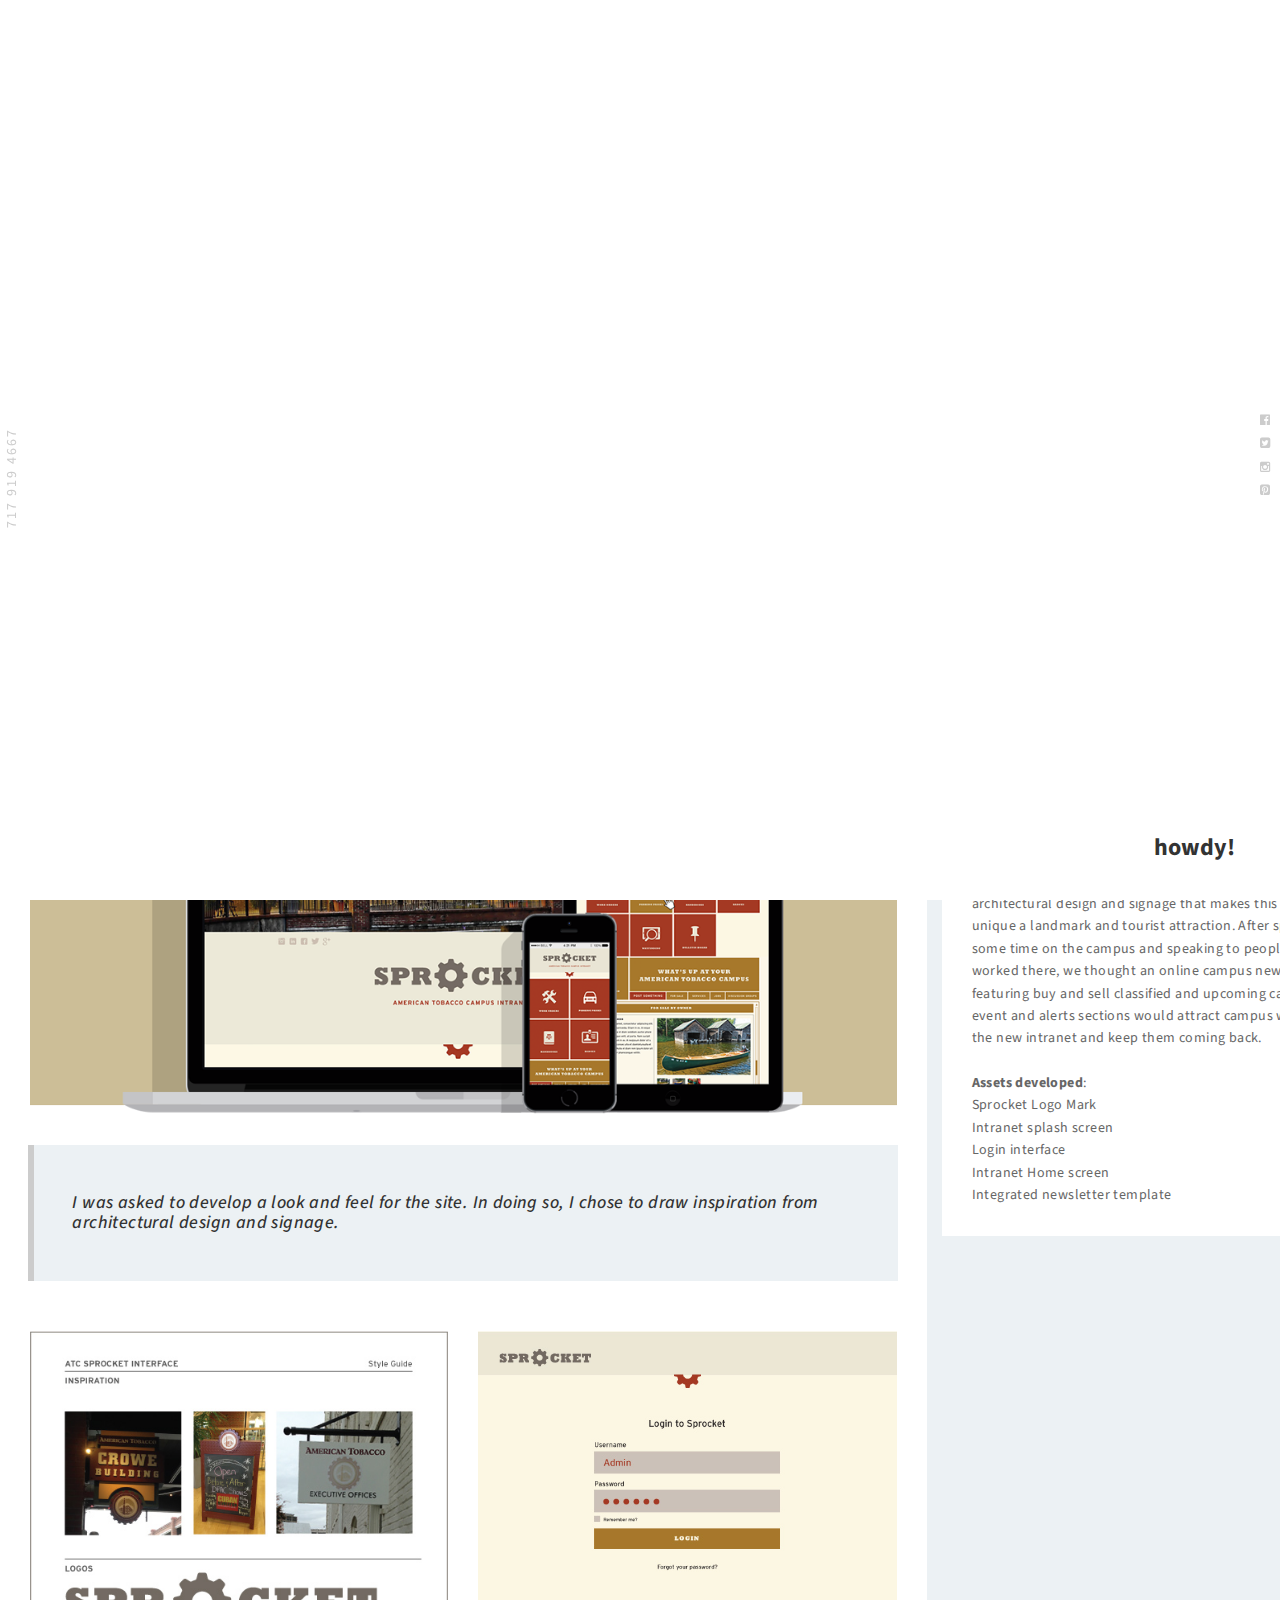
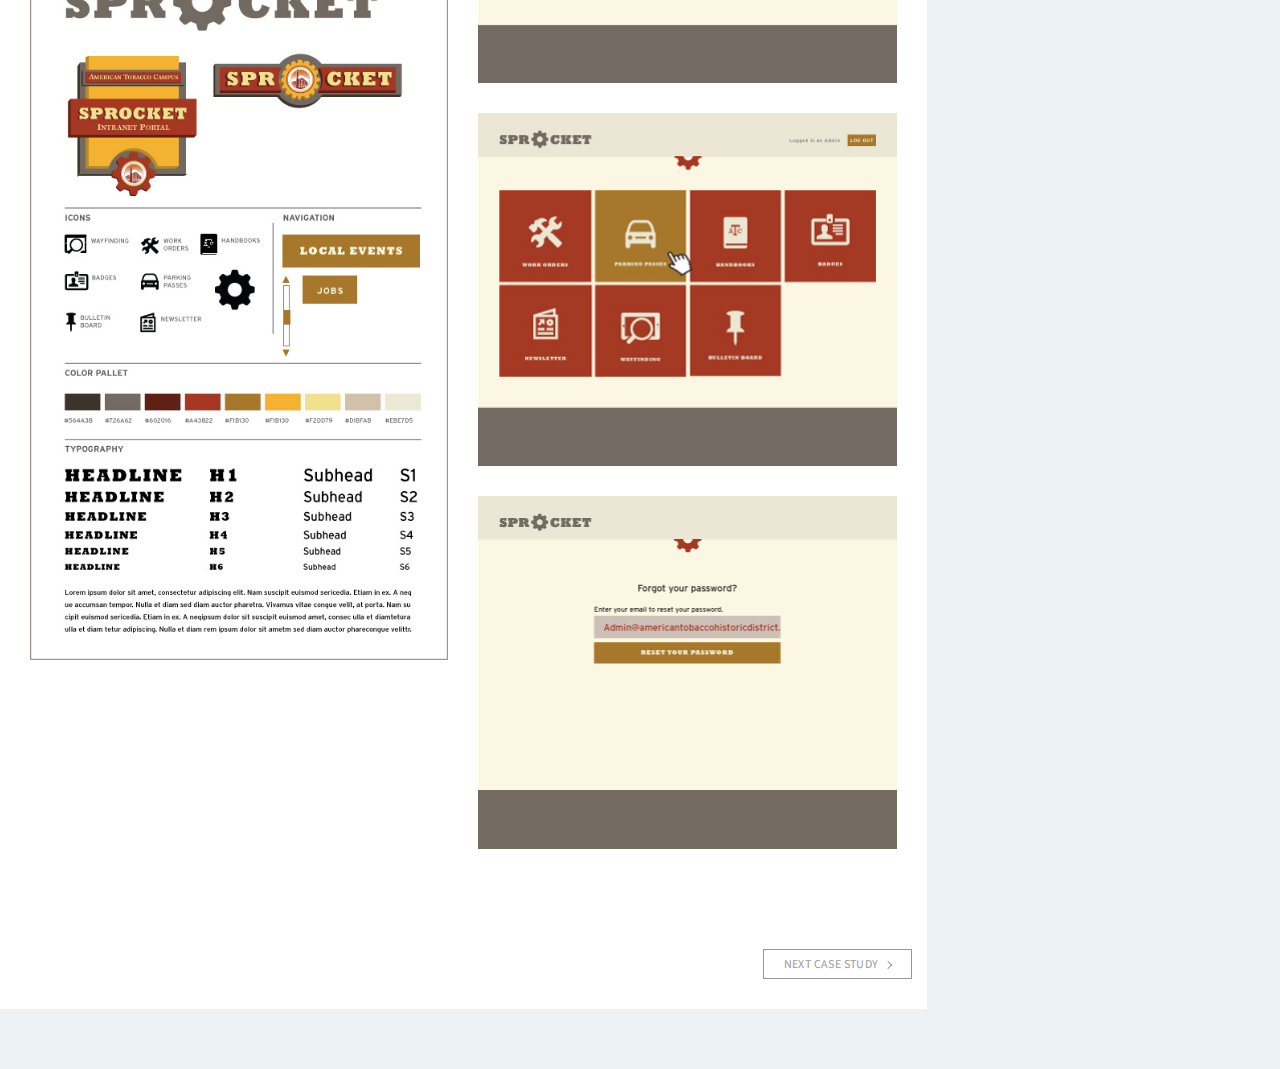
<file: atc-case.html>
<!DOCTYPE html>
<html lang="en">
  <head>
    <meta charset="utf-8">
    <meta http-equiv="X-UA-Compatible" content="IE=edge">
    <meta name="viewport" content="width=device-width, initial-scale=1">

    <title>Lovelace Design-Case Studies</title>

    <!-- Bootstrap -->
    <link href="styles/bootstrap.min.css" rel="stylesheet">
    <!-- Font Awesome -->
    <link rel="stylesheet" href="styles/font-awesome.min.css">
    <!-- Font SourceSansPro -->
    <link href='https://fonts.googleapis.com/css?family=Source+Sans+Pro:400,700,300,400italic' rel='stylesheet' type='text/css'>
    <!-- Animations -->
    <link rel="stylesheet" href="styles/animate.css">
    <link rel="stylesheet" href="styles/magnific-popup.css">
    <!-- Stylesheets -->
    <link rel="stylesheet" href="styles/styles.css">
    <link rel="stylesheet" href="styles/mediaqueries.css">

    <link rel='shortcut icon' type='image/x-icon' href='favicon.ico' />

    <!-- HTML5 shim and Respond.js for IE8 support of HTML5 elements and media queries -->
    <!-- WARNING: Respond.js doesn't work if you view the page via file:// -->
    <!--[if lt IE 9]>
      <script src="https://oss.maxcdn.com/html5shiv/3.7.2/html5shiv.min.js"></script>
      <script src="https://oss.maxcdn.com/respond/1.4.2/respond.min.js"></script>
    <![endif]-->
  </head>
  <body>
    <!-- page-overlay -->
    <div id="overlay" >
      <div class="loader"></div>
      <h1 class="animated pulse text-right"><b>howdy!</b></h1>
    </div>
    <!-- /.page-overlay -->

    <!-- fixed borders and fixed contacts -->
    <div class="top-br"></div>
    <div class="right-br"></div>
    <div class="bottom-br"></div>
    <div class="left-br"></div>
    <div class="fixed-left-contact">
       <p><a href="tel:+717-919-4667">717&nbsp;919&nbsp;4667</a></p>
    </div>
    <div class="fixed-right-socials">
      <ul class="list-unstiled">
        <li><a href="#"><i class="fa fa-facebook-official"></i></a></li>
        <li><a href="#"><i class="fa fa-twitter-square"></i></a></li>
        <li><a href="#"><i class="fa fa-instagram"></i></a></li>
        <li><a href="#"><i class="fa fa-pinterest-square"></i></a></li>
      </ul>
    </div>
    <!-- /.fixed borders -->

  <!-- NavBar Fixed to top -->
  <nav class="navbar navbar-default animated fadeInDown">
    <div class="container-fluid">
      <!-- Brand and toggle get grouped for better mobile display -->
      <div class="navbar-header">
        <button type="button" class="navbar-toggle collapsed" data-toggle="collapse" data-target="#top-menu" aria-expanded="false">
          <span class="sr-only">Toggle navigation</span>
          <span class="icon-bar"></span>
          <span class="icon-bar"></span>
          <span class="icon-bar"></span>
        </button>
        <a class="navbar-brand" href="index.html">
          <b class="logo-text">
            Lovelace Design
          </b>
        </a>
      </div>
            <!-- Collect the nav links, forms, and other content for toggling -->
            <div class="collapse navbar-collapse pull-right" id="top-menu">
              <ul class="nav navbar-nav text-uppercase text-center">
                <li data-menuanchor="home"><a href="index.html" class="hvr-underline-from-left">About</a></li>
                <li data-menuanchor="skills"><a href="index.html#skills" class="hvr-underline-from-left">Skills</a></li>
                <li data-menuanchor="portofolio"><a href="index.html#portfolio" class="hvr-underline-from-left">Portfolio</a></li>
                <li data-menuanchor="experience"><a href="index.html#experience" class="hvr-underline-from-left">Experience</a></li>
                <li data-menuanchor="info"><a href="index.html#info" class="hvr-underline-from-left">Info &#x00026; Facts</a></li>
                <li data-menuanchor="testimonials"><a href="index.html#testimonials" class="hvr-underline-from-left">References</a></li>
                <li data-menuanchor="contacts"><a href="#contacts" class="hvr-underline-from-left">contact</a></li>
              </ul>
            </div><!-- /.navbar-collapse -->
    </div><!-- /.container-fluid -->
  </nav>

  <div id="blog-content">

    <header  class="one-page blog-header post-header">
        <div class="container">
          <div class="row">
            <div class="col-md-offset-5 col-md-2 text-center">
              <div class="section-bg">
                <p>
                  <i data-icon="&#xe033;"></i>
                </p>
              </div>
            </div>
          </div>
          <div class="row">
            <div class="col-md-offset-4 col-md-4 text-center section-intro">
              <h2><b>Case Studies</b></h2>
              <span>Background on some projects</span>
            </div>
          </div>
        </div>
    </header>
  <!-- / .Header -->


    <div class="container atc-container">
        <div class="row">

          <!-- Project title  header -->
          <div class="col-md-8 post-content">

            <div class="row text-uppercase">
              <div class="col-md-12">
                <p class="pull-left front-name">Sprocket Portal</p>
                <p class="pull-right front-tags">Intranet portal for American Tobacco Campus, Durham, NC</p>
              </div>
            </div>

            <div class="row text-uppercase">
              <div class="col-md-12">
                <h3><b>American Tobacco Campus Intranet Redesign</b></h3>
              </div>
            </div>
            <!-- / .Project title  header -->

            <!-- Main project image -->
            <div class="row">
              <div class="col-md-12">
                <img src="images/atc-sprocket-main.png" alt="Sprocket dashboard" class="img-responsive">
              </div>
            </div>
            <!-- / .Main project image -->

            <!-- Project Callout -->
            <div class="row">
              <div class="cited">
                <h4><i>
                  I was asked to develop a look and feel for the site. In doing so, I chose to draw inspiration from architectural design and signage.
                </i></h4>
              </div>
            </div>


            <div class="row">
              <div class="col-md-6 content">
                <img src="images/atc-style.jpg" alt="Sprocket Style Guide" class="img-responsive">
              </div>
              <div class="col-md-6 content">
                <img src="images/atc-login.jpg" alt="Sprocket Style Guide" class="img-responsive">
                <img src="images/atc-dashboard.jpg" alt="Sprocket Style Guide" class="img-responsive">
                <img src="images/atc-password.jpg" alt="Sprocket Style Guide" class="img-responsive">
              </div>

            <div class="row">
              <div class="col-md-12 post-controls">
                <a href="#" class="btn pull-right text-uppercase next-post">Next Case Study</a>
              </div>
            </div>

          </div>
        </div>
          <!-- /.Blog Post Content -->

          <!-- SideBar -->
          <div class="col-md-4 side-bar">
            <div class="categories">
              <p class="post-content">
                  <b>Client</b>: Topsail Technologies, Durham, North Carolina, USA<br><br>
                  <b>About the project</b>: The former American Tobacco manufacturing plant in Durham, NC has been reborn into the American Tobacco
                  District. It is anchored by one million square feet of multi-use space, including the Durham Performing Arts Center and the Durham
                  Bulls Athletic Park.<br>
                  Topsail Technologies was tasked with redesigning the American Tobacco Campus intranet with the intent to
                  make it user-friendly and tie into several web-based apps the client had in place to handle things like parking,
                  ID badges, and building maintenance requests.<br><br>
                  <b>My Role</b>: I was asked to develop a look and feel for the site. In doing so, I chose to draw inspiration from architectural
                  design and signage that makes this space unique a landmark and tourist attraction. After spending some time
                  on the campus and speaking to people who worked there, we thought an online campus newsletter, featuring
                  buy and sell classified and upcoming campus event and alerts sections would attract campus workers to the
                  new intranet and keep them coming back.<br><br>
                  <b>Assets developed</b>:<br>
                  Sprocket Logo Mark<br>
                  Intranet splash screen<br>
                  Login interface<br>
                  Intranet Home screen<br>
                  Integrated newsletter template
              </p>
            </div>
          </div>
          <!-- /.SideBar -->
        </div>
    </div>


  </div>

  <script src="scripts/js/jquery-1.12.0.min.js"></script>
  <script src="scripts/js/jquery-ui.min.js"></script><!-- for calendar script-->
  <script src="scripts/js/bootstrap.min.js"></script>
  <script src="scripts/js/jquery.fullpage.min.js"></script>
  <script src="scripts/js/jquery.timeline.js"></script><!-- for horizontal animated timeline-->
  <script src="scripts/js/owl.carousel.min.js"></script><!-- for clients & testimonials carousel -->
  <script src="scripts/js/jquery.validate.min.js"></script><!-- form validation -->
  <script src="scripts/js/typed.js"></script><!-- animated header text -->
  <script src="scripts/js/wow.min.js"></script><!-- animation on scroll -->
  <!-- Default functions -->
  <script src="scripts/js/functions.js"></script>

  </body>
</html>
</file>
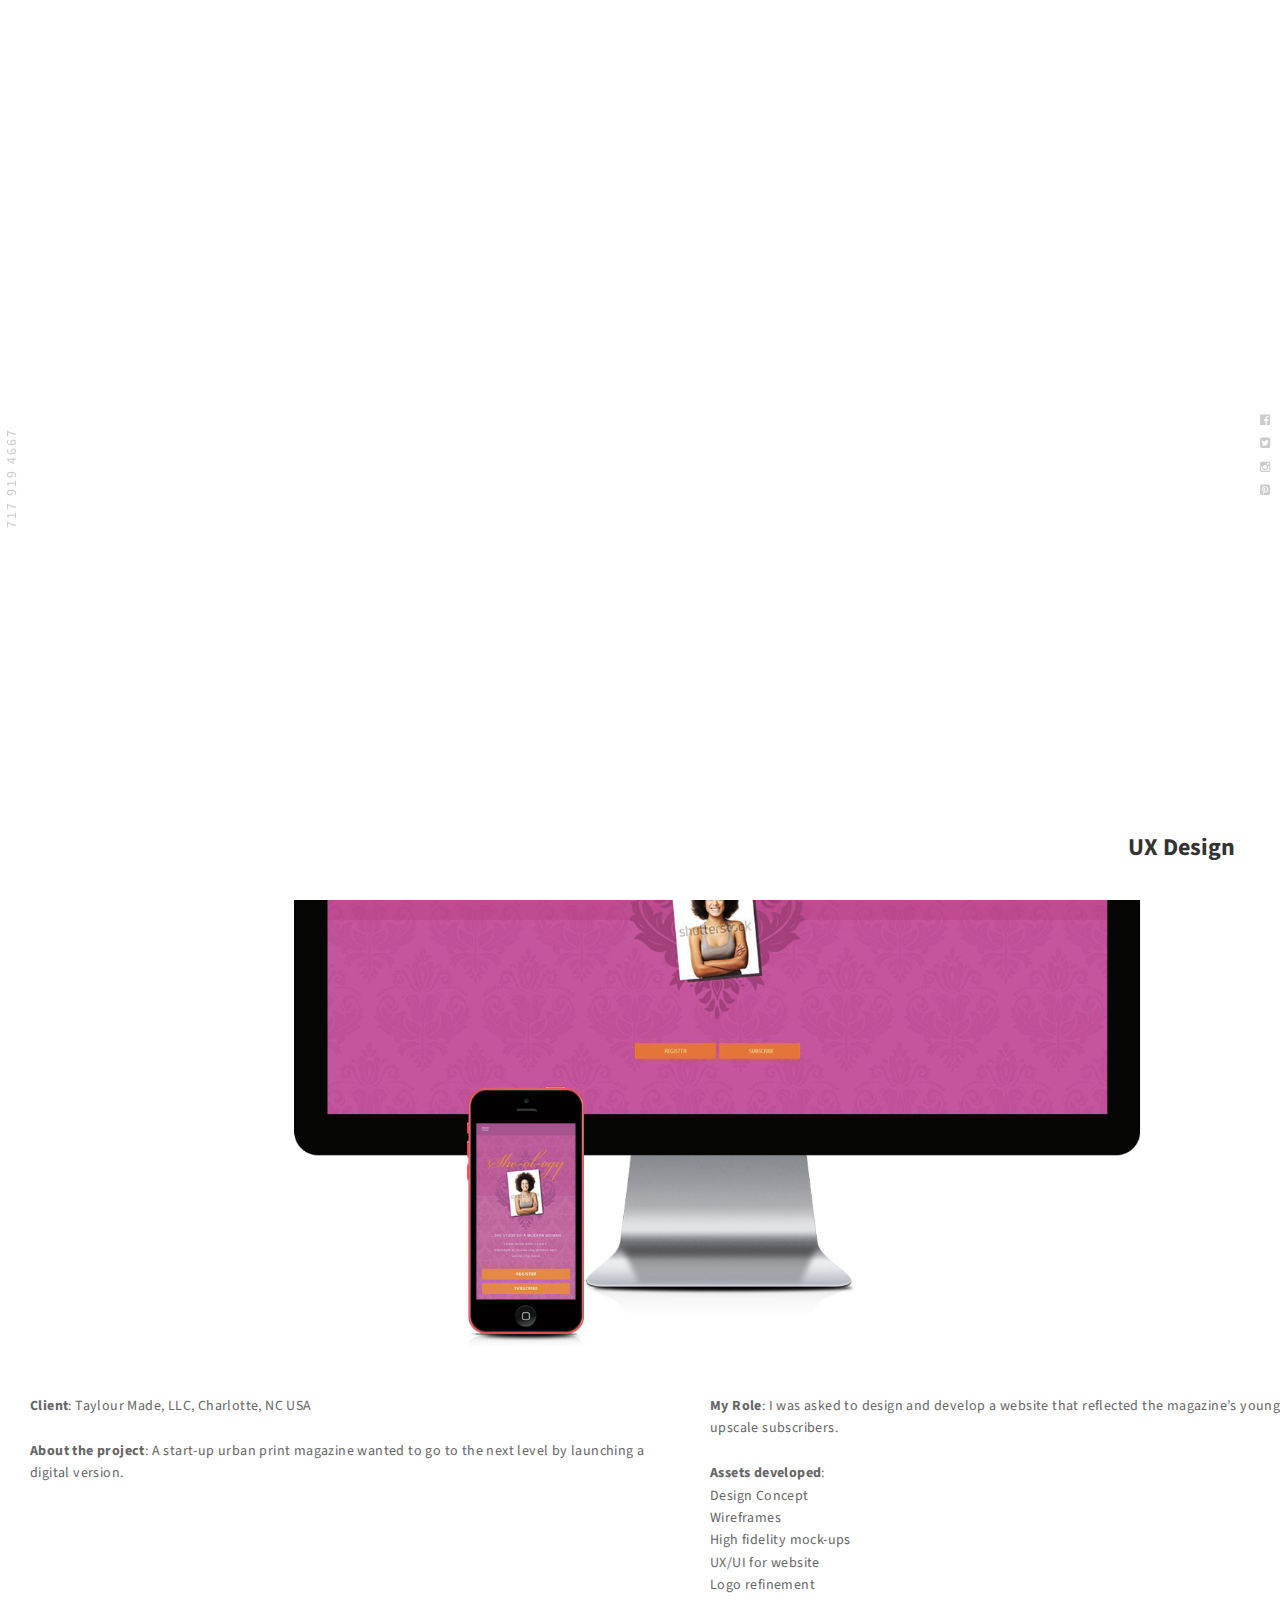
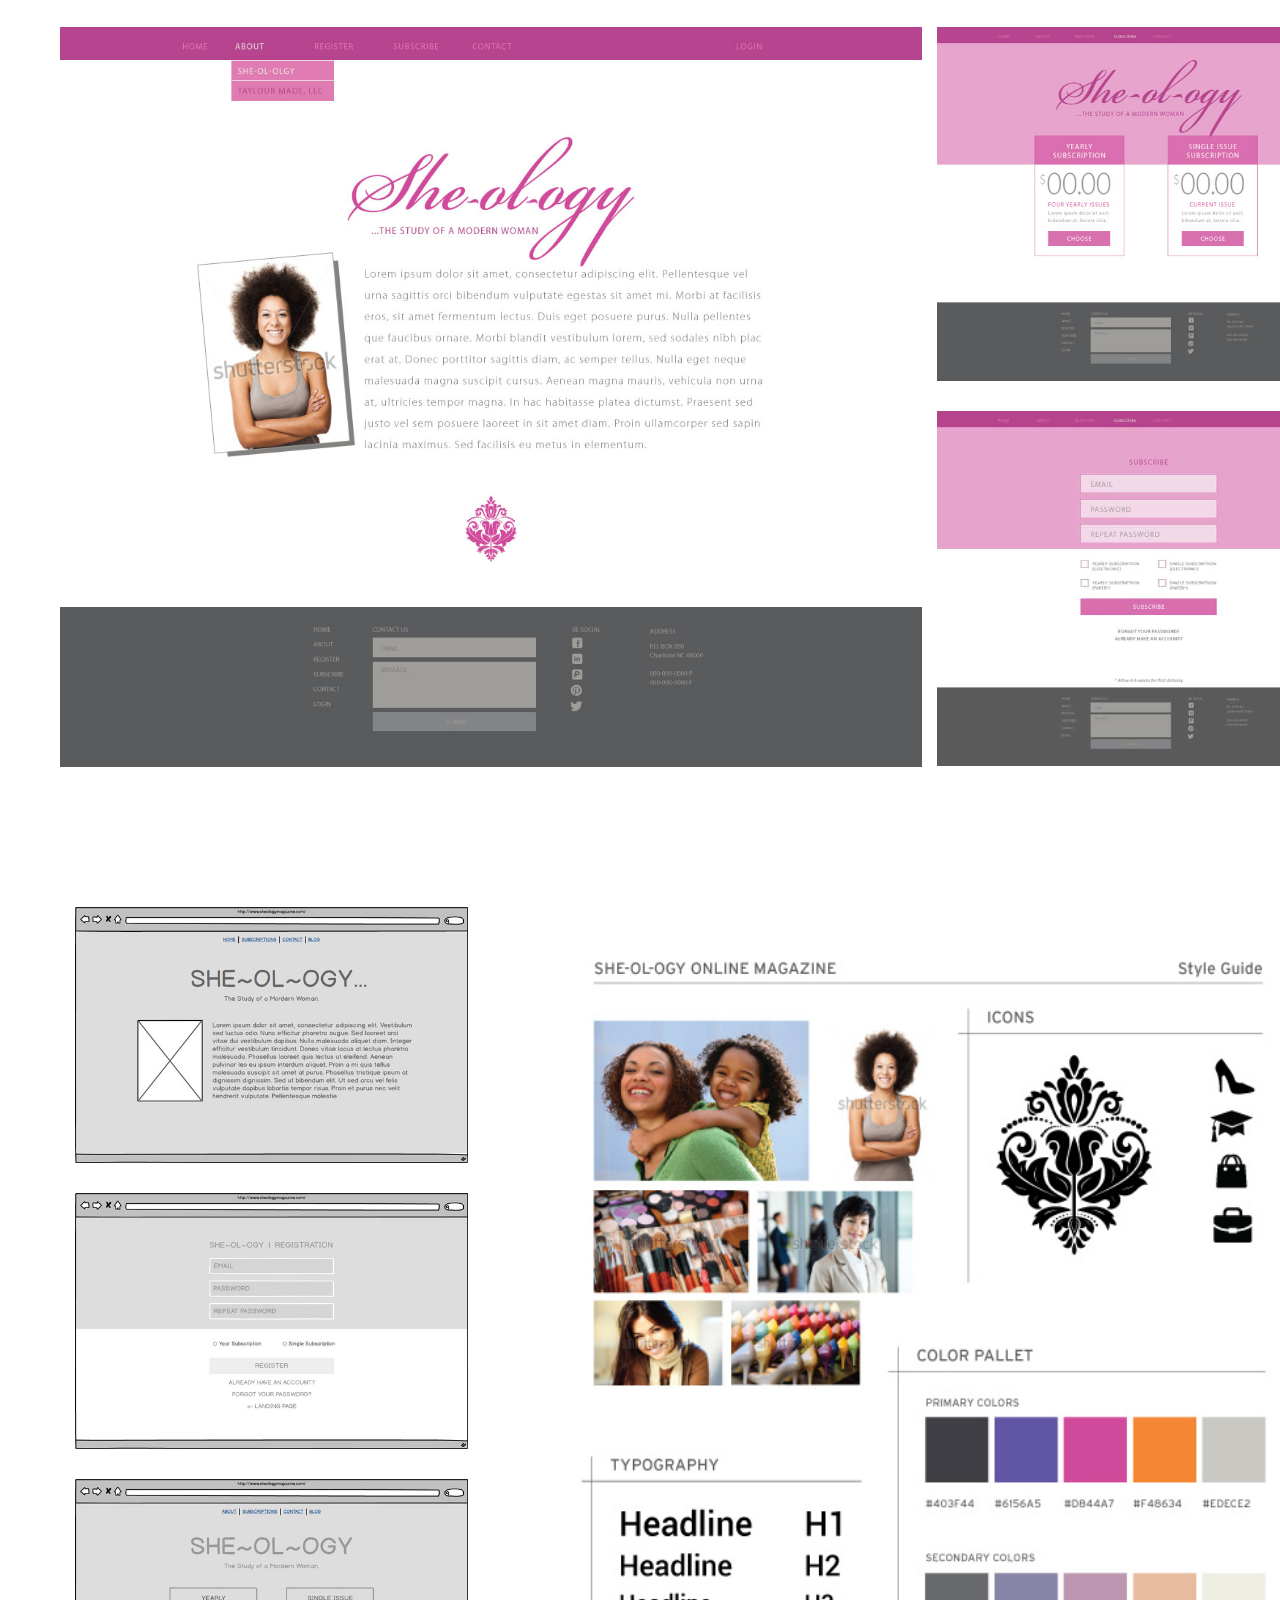
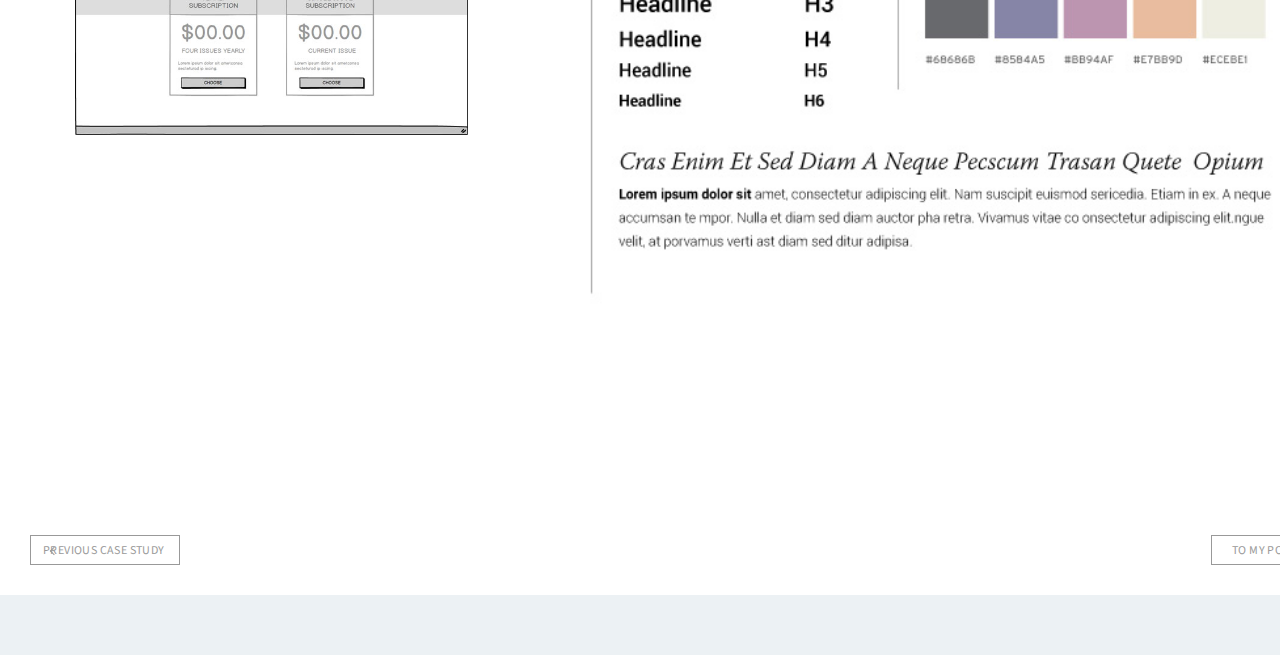
<file: sheology-case.html>
<!DOCTYPE html>
<html lang="en">
  <head>
    <meta charset="utf-8">
    <meta http-equiv="X-UA-Compatible" content="IE=edge">
    <meta name="viewport" content="width=device-width, initial-scale=1">

    <title>Case Study: She-ol-ogy Magazine</title>

    <!-- Bootstrap -->
    <link href="styles/bootstrap.min.css" rel="stylesheet">
    <!-- Font Awesome -->
    <link rel="stylesheet" href="styles/font-awesome.min.css">
    <!-- Font SourceSansPro -->
    <link href='https://fonts.googleapis.com/css?family=Source+Sans+Pro:400,700,300,400italic' rel='stylesheet' type='text/css'>
    <!-- Animations -->
    <link rel="stylesheet" href="styles/animate.css">
    <link rel="stylesheet" href="styles/magnific-popup.css">
    <!-- Stylesheets -->
    <link rel="stylesheet" href="styles/styles.css">
    <link rel="stylesheet" href="styles/mediaqueries.css">

    <link rel='shortcut icon' type='image/x-icon' href='favicon.ico' />

    <!-- HTML5 shim and Respond.js for IE8 support of HTML5 elements and media queries -->
    <!-- WARNING: Respond.js doesn't work if you view the page via file:// -->
    <!--[if lt IE 9]>
      <script src="https://oss.maxcdn.com/html5shiv/3.7.2/html5shiv.min.js"></script>
      <script src="https://oss.maxcdn.com/respond/1.4.2/respond.min.js"></script>
    <![endif]-->
  </head>
  <body>
    <!-- page-overlay -->
    <div id="overlay" >
      <div class="loader"></div>
      <h1 class="animated pulse text-right"><b>UX Design</b></h1>
    </div>
    <!-- /.page-overlay -->

    <!-- fixed borders and fixed contacts -->
    <div class="top-br"></div>
    <div class="right-br"></div>
    <div class="bottom-br"></div>
    <div class="left-br"></div>
    <div class="fixed-left-contact">
       <p><a href="tel:+717-919-4667">717&nbsp;919&nbsp;4667</a></p>
    </div>
    <div class="fixed-right-socials">
      <ul class="list-unstiled">
        <li><a href="#"><i class="fa fa-facebook-official"></i></a></li>
        <li><a href="#"><i class="fa fa-twitter-square"></i></a></li>
        <li><a href="#"><i class="fa fa-instagram"></i></a></li>
        <li><a href="#"><i class="fa fa-pinterest-square"></i></a></li>
      </ul>
    </div>
    <!-- /.fixed borders -->

  <!-- NavBar Fixed to top -->
  <nav class="navbar navbar-default animated fadeInDown">
    <div class="container-fluid">
      <!-- Brand and toggle get grouped for better mobile display -->
      <div class="navbar-header">
        <button type="button" class="navbar-toggle collapsed" data-toggle="collapse" data-target="#top-menu" aria-expanded="false">
          <span class="sr-only">Toggle navigation</span>
          <span class="icon-bar"></span>
          <span class="icon-bar"></span>
          <span class="icon-bar"></span>
        </button>
        <a class="navbar-brand" href="index.html">
          <b class="logo-text">
            Lovelace Design
          </b>
        </a>
      </div>
            <!-- Collect the nav links, forms, and other content for toggling -->
            <div class="collapse navbar-collapse pull-right" id="top-menu">
              <ul class="nav navbar-nav text-uppercase text-center">
                <li data-menuanchor="home"><a href="index.html" class="hvr-underline-from-left">About</a></li>
                <li data-menuanchor="skills"><a href="index.html#skills" class="hvr-underline-from-left">Skills</a></li>
                <li data-menuanchor="portofolio"><a href="index.html#portfolio" class="hvr-underline-from-left">Portfolio</a></li>
                <li data-menuanchor="experience"><a href="index.html#experience" class="hvr-underline-from-left">Experience</a></li>
                <li data-menuanchor="info"><a href="index.html#info" class="hvr-underline-from-left">Info &#x00026; Facts</a></li>
                <li data-menuanchor="testimonials"><a href="index.html#testimonials" class="hvr-underline-from-left">References</a></li>
                <li data-menuanchor="contacts"><a href="#contacts" class="hvr-underline-from-left">contact</a></li>
              </ul>
            </div><!-- /.navbar-collapse -->
    </div><!-- /.container-fluid -->
  </nav>

  <div id="blog-content">

    <header  class="one-page blog-header post-header">
        <div class="container">
          <div class="row">
            <div class="col-md-offset-5 col-md-2 text-center">
              <div class="section-bg">
                <p>
                  <i data-icon="&#xe033;"></i>
                </p>
              </div>
            </div>
          </div>
          <div class="row">
            <div class="col-md-offset-4 col-md-4 text-center section-intro">
              <h2><b>Case Study</b></h2>
              <span>Background on some projects</span>
            </div>
          </div>
        </div>
    </header>
  <!-- / .Header -->


    <div class="container atc-container">
        <div class="row">

          <!-- Project title  header -->
          <div class="col-md-12 post-content">

            <div class="row text-uppercase">
              <div class="col-md-12">
                <p class="pull-left front-name">She-ol-ogy Digital Magazine</p>
                <p class="pull-right front-tags">UX Design for a digital version of magazine</p>
              </div>
            </div>

            <div class="row text-uppercase">
              <div class="col-md-12">
                <h3><b>UX Design for a digital magazine website</b></h3>
              </div>
            </div>

            <!-- / .Project title  header -->

            <!-- Main project image -->
            <div class="row">
              <div class="col-md-8 col-md-offset-2">
                <img src="images/sheology-main.jpg" alt="Sheology website main image" class="img-responsive">
              </div>
            </div>
            <!-- / .Main project image -->

            <!-- Project Callout -->
            <div class="background-content">
              <div class="row">
                <p class="col-md-6">
                    <b>Client</b>: Taylour Made, LLC, Charlotte, NC USA<br><br>
                    <b>About the project</b>: A start-up urban print magazine wanted to go to the next level by launching a digital version.
                </p>
                <p class="col-md-6">
                    <b>My Role</b>: I was asked to design and develop a website that reflected the magazine’s young, urban and upscale subscribers.<br><br>
                    <b>Assets developed</b>:<br>
                    Design Concept<br>
                    Wireframes<br>
                    High fidelity mock-ups<br>
                    UX/UI for website<br>
                    Logo refinement
                </p>
                <hr>
              </div>
            </div>


            <div class="row">
              <div class="col-md-8">
                <img src="images/case-AboutSheology.jpg" alt="She-ol-ogy About page" class="img-responsive image-border">
              </div>
              <div class="col-md-4">
                <img src="images/she-Subscribe1.jpg" alt="She-ol-ogy Subscribe1 page" class="img-responsive image-border">
                <img src="images/she-Subscribe2.jpg" alt="She-ol-ogy Subscribe2 page" class="img-responsive image-border">
              </div>
            </div>

            <div class="row post-content">
              <div class="col-md-4">
                <img src="images/case-she-wire1.jpg" class="img-responsive">
                <img src="images/case-she-wire2.jpg" class="img-responsive">
                <img src="images/case-she-wire3.jpg" class="img-responsive">
              </div>
              <div class="col-md-8 content">
                <img src="images/she-case-styleguide.jpg" class="img-responsive image-border">
              </div>
            </div>

            <div class="row">
              <div class="col-md-12 post-controls">
                <a href="snapav-case.html" class="btn pull-left text-uppercase prev-post">Previous Case Study</a>
                <a href="index.html#section2" class="btn pull-right text-uppercase next-post">to my Portfolio</a>
              </div>
            </div>
          </div>
        </div>
    </div>
  </div>

  <script src="scripts/js/jquery-1.12.0.min.js"></script>
  <script src="scripts/js/jquery-ui.min.js"></script><!-- for calendar script-->
  <script src="scripts/js/bootstrap.min.js"></script>
  <script src="scripts/js/jquery.fullpage.min.js"></script>
  <script src="scripts/js/jquery.timeline.js"></script><!-- for horizontal animated timeline-->
  <script src="scripts/js/owl.carousel.min.js"></script><!-- for clients & testimonials carousel -->
  <script src="scripts/js/jquery.validate.min.js"></script><!-- form validation -->
  <script src="scripts/js/typed.js"></script><!-- animated header text -->
  <script src="scripts/js/wow.min.js"></script><!-- animation on scroll -->
  <!-- Default functions -->
  <script src="scripts/js/functions.js"></script>

  </body>
</html>
</file>
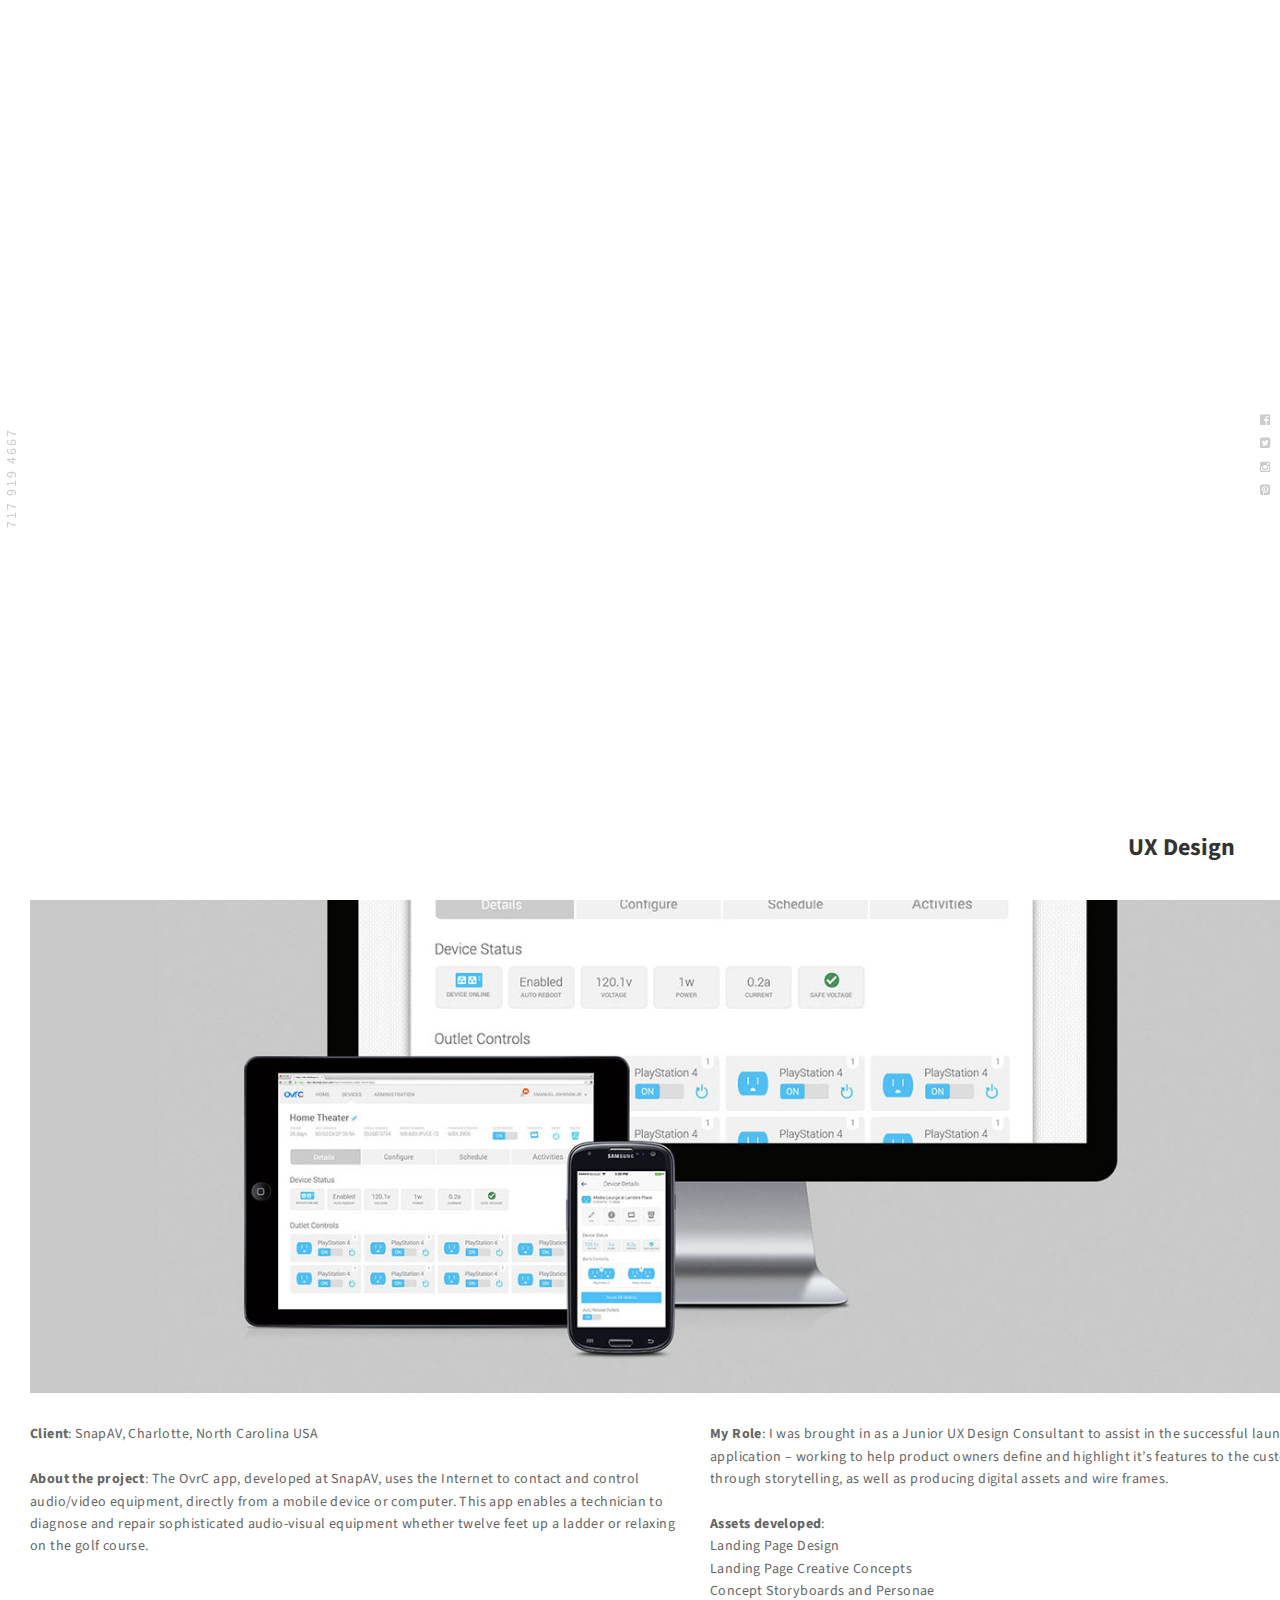
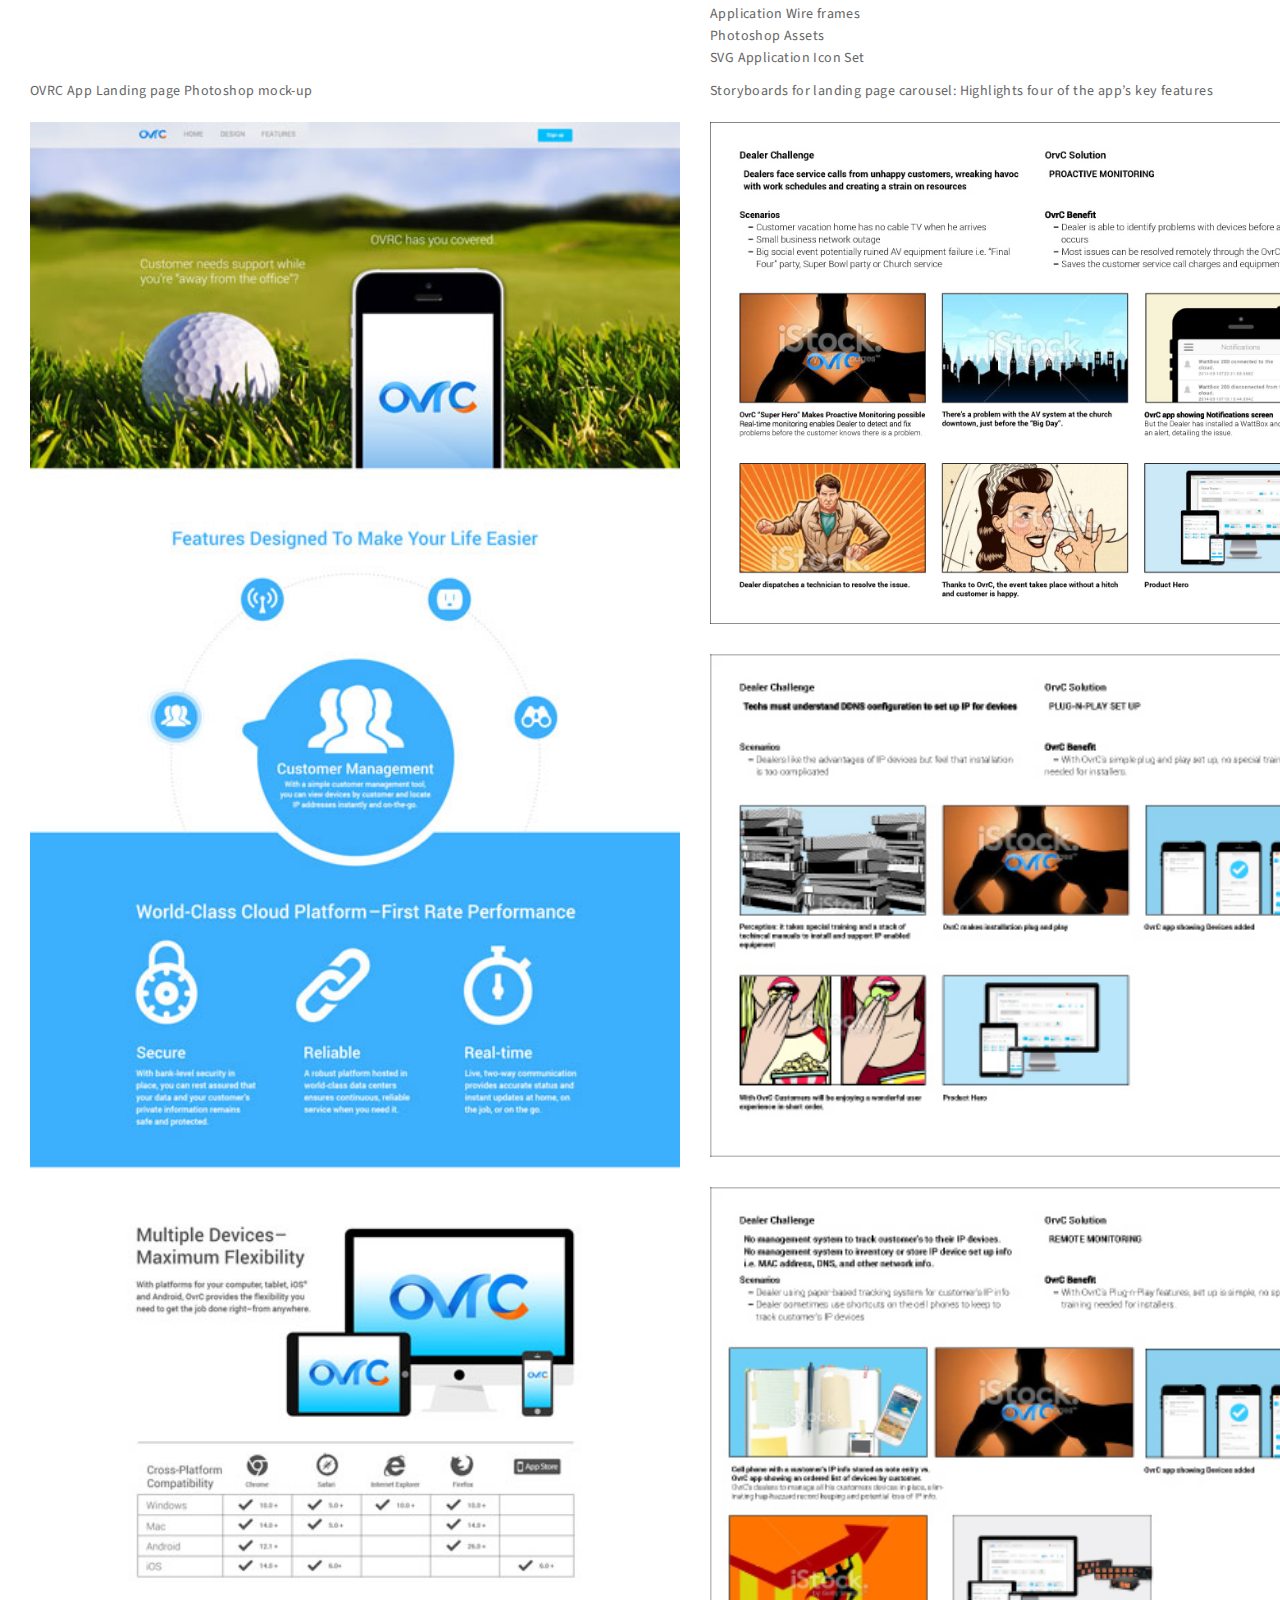
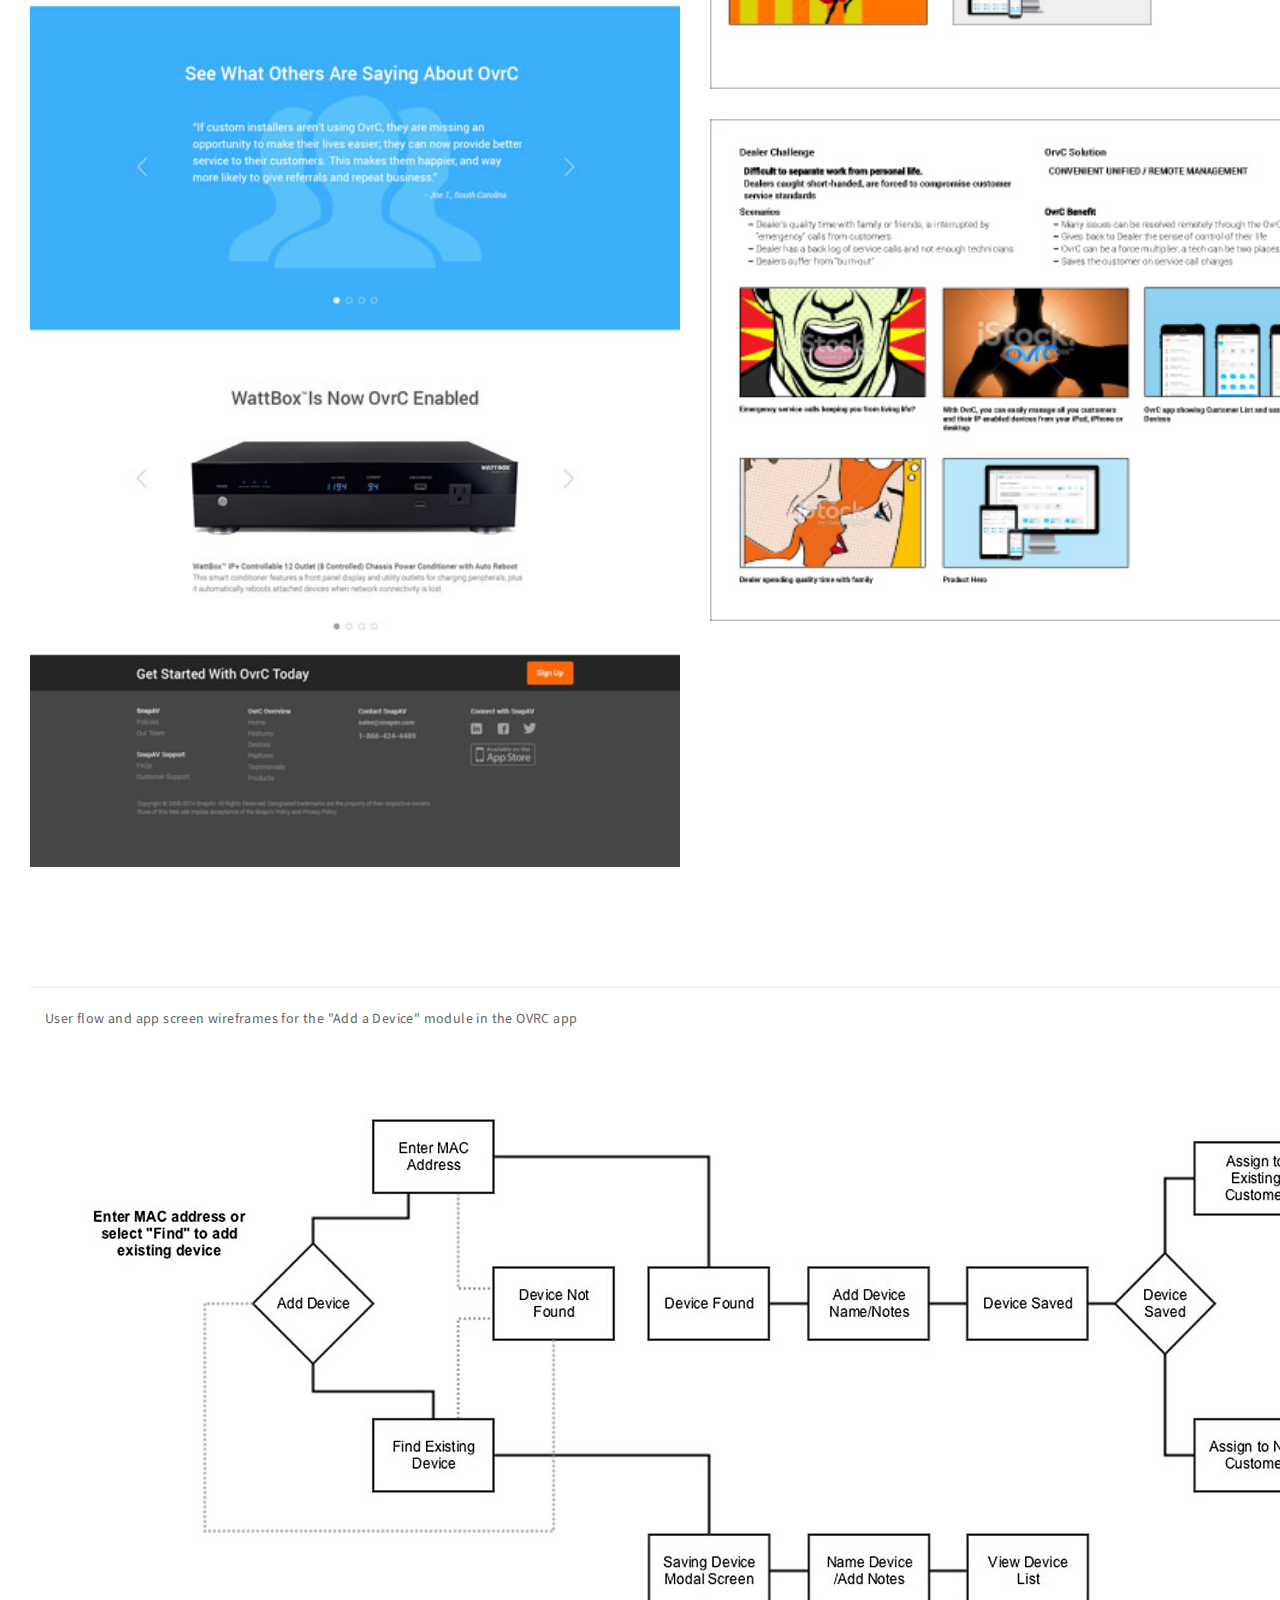
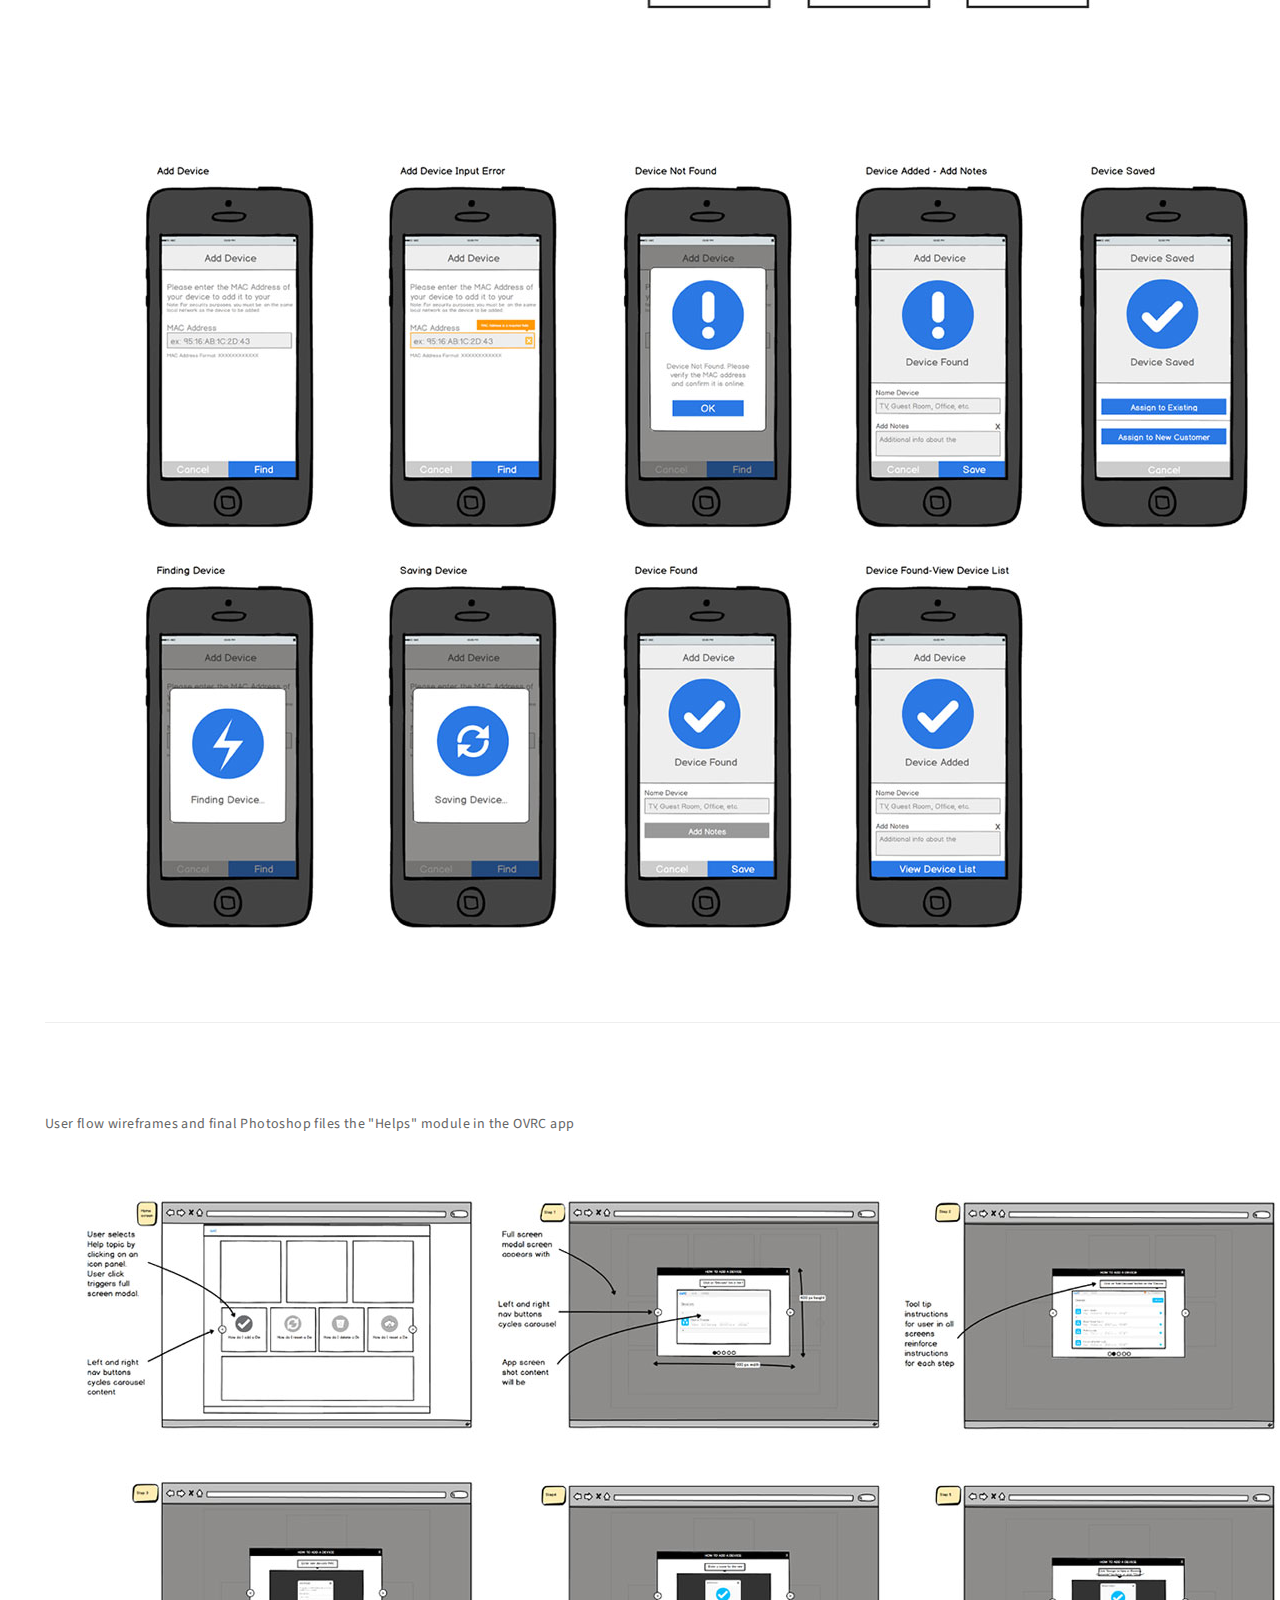
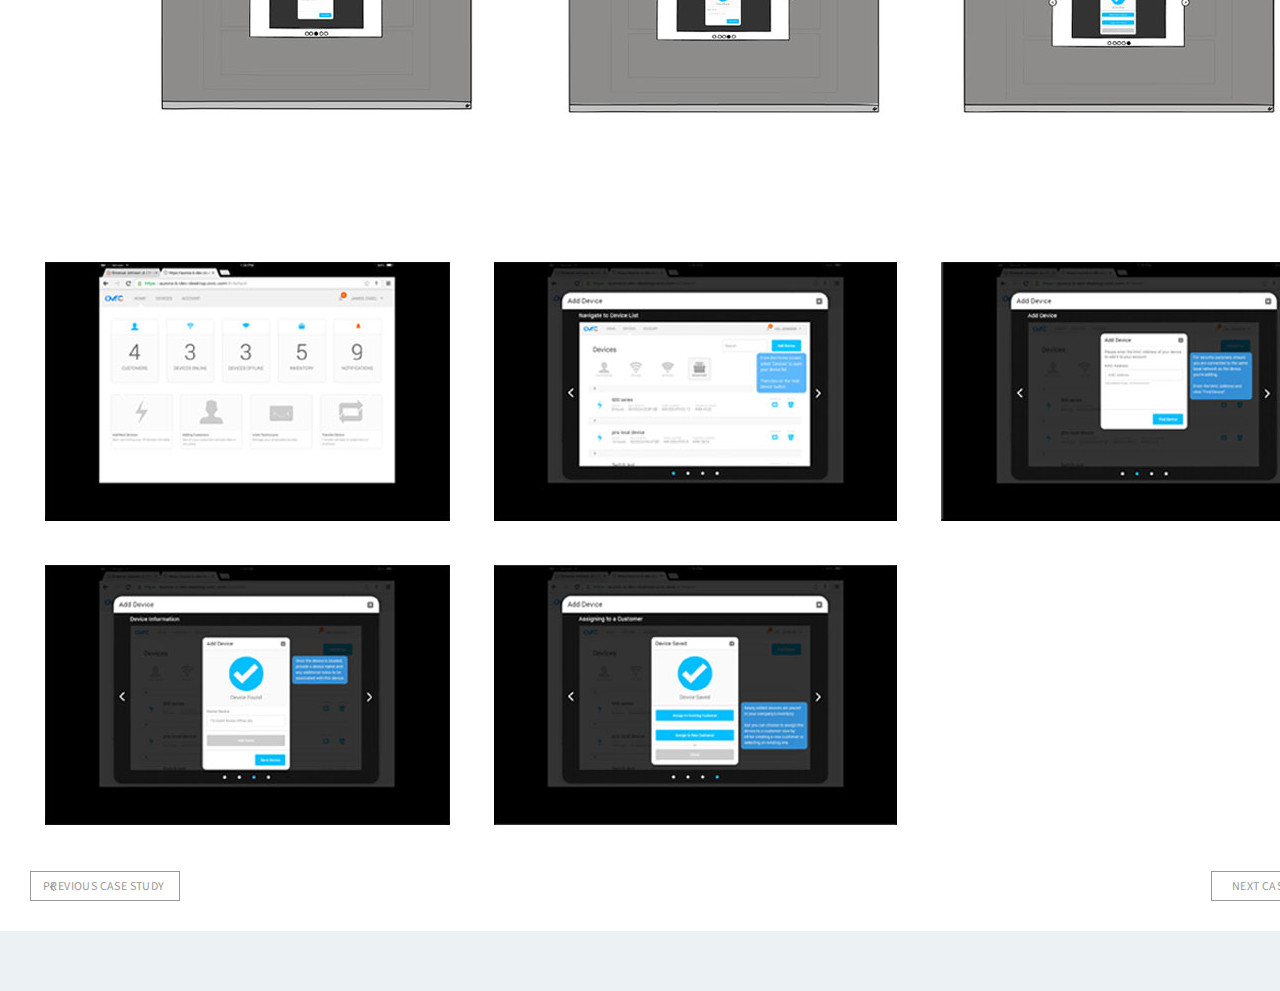
<file: snapav-case.html>
<!DOCTYPE html>
<html lang="en">
  <head>
    <meta charset="utf-8">
    <meta http-equiv="X-UA-Compatible" content="IE=edge">
    <meta name="viewport" content="width=device-width, initial-scale=1">

    <title>Case Study: OVRC App</title>

    <!-- Bootstrap -->
    <link href="styles/bootstrap.min.css" rel="stylesheet">
    <!-- Font Awesome -->
    <link rel="stylesheet" href="styles/font-awesome.min.css">
    <!-- Font SourceSansPro -->
    <link href='https://fonts.googleapis.com/css?family=Source+Sans+Pro:400,700,300,400italic' rel='stylesheet' type='text/css'>
    <!-- Animations -->
    <link rel="stylesheet" href="styles/animate.css">
    <link rel="stylesheet" href="styles/magnific-popup.css">
    <!-- Stylesheets -->
    <link rel="stylesheet" href="styles/styles.css">
    <link rel="stylesheet" href="styles/mediaqueries.css">

    <link rel='shortcut icon' type='image/x-icon' href='favicon.ico' />

    <!-- HTML5 shim and Respond.js for IE8 support of HTML5 elements and media queries -->
    <!-- WARNING: Respond.js doesn't work if you view the page via file:// -->
    <!--[if lt IE 9]>
      <script src="https://oss.maxcdn.com/html5shiv/3.7.2/html5shiv.min.js"></script>
      <script src="https://oss.maxcdn.com/respond/1.4.2/respond.min.js"></script>
    <![endif]-->
  </head>
  <body data-spy="scroll" data-target="#top-menu" data-offset="180">
    <!-- page-overlay -->
    <div id="overlay" >
      <div class="loader"></div>
      <h1 class="animated pulse text-right"><b>UX Design</b></h1>
    </div>
    <!-- /.page-overlay -->

    <!-- fixed borders and fixed contacts -->
    <div class="top-br"></div>
    <div class="right-br"></div>
    <div class="bottom-br"></div>
    <div class="left-br"></div>
    <div class="fixed-left-contact">
       <p><a href="tel:+717-919-4667">717&nbsp;919&nbsp;4667</a></p>
    </div>
    <div class="fixed-right-socials">
      <ul class="list-unstiled">
        <li><a href="#"><i class="fa fa-facebook-official"></i></a></li>
        <li><a href="#"><i class="fa fa-twitter-square"></i></a></li>
        <li><a href="#"><i class="fa fa-instagram"></i></a></li>
        <li><a href="#"><i class="fa fa-pinterest-square"></i></a></li>
      </ul>
    </div>
  <!-- /.fixed borders -->

  <!-- NavBar Fixed to top -->
  <nav class="navbar navbar-default animated fadeInDown">
    <div class="container-fluid">
      <!-- Brand and toggle get grouped for better mobile display -->
      <div class="navbar-header">
        <button type="button" class="navbar-toggle collapsed" data-toggle="collapse" data-target="#top-menu" aria-expanded="false">
          <span class="sr-only">Toggle navigation</span>
          <span class="icon-bar"></span>
          <span class="icon-bar"></span>
          <span class="icon-bar"></span>
        </button>
        <a class="navbar-brand" href="index.html">
          <b class="logo-text">
            Lovelace Design
          </b>
        </a>
      </div>
            <!-- Collect the nav links, forms, and other content for toggling -->
            <div class="collapse navbar-collapse pull-right" id="top-menu">
              <ul class="nav navbar-nav text-uppercase text-center">
                <li data-menuanchor="home"><a href="index.html" class="hvr-underline-from-left">About</a></li>
                <li data-menuanchor="skills"><a href="index.html#skills" class="hvr-underline-from-left">Skills</a></li>
                <li data-menuanchor="portofolio"><a href="index.html#portfolio" class="hvr-underline-from-left">Portfolio</a></li>
                <li data-menuanchor="experience"><a href="index.html#experience" class="hvr-underline-from-left">Experience</a></li>
                <li data-menuanchor="info"><a href="index.html#info" class="hvr-underline-from-left">Info &#x00026; Facts</a></li>
                <li data-menuanchor="testimonials"><a href="index.html#testimonials" class="hvr-underline-from-left">References</a></li>
                <li data-menuanchor="contacts"><a href="#contacts" class="hvr-underline-from-left">contact</a></li>
              </ul>
            </div><!-- /.navbar-collapse -->
    </div><!-- /.container-fluid -->
  </nav>
  <div id="blog-content">

    <header  class="one-page blog-header post-header">
        <div class="container">
          <div class="row">
            <div class="col-md-offset-5 col-md-2 text-center">
              <div class="section-bg">
                <p>
                  <i data-icon="&#xe033;"></i>
                </p>
              </div>
            </div>
          </div>
          <div class="row">
            <div class="col-md-offset-4 col-md-4 text-center section-intro">
              <h2><b>Case Study</b></h2>
              <span>Background on some projects</span>
            </div>
          </div>
        </div>
    </header>
  <!-- / .Header -->
    <div class="container atc-container">
        <div class="row">
          <!-- Project title  header -->
          <div class="col-md-12 post-content">

            <div class="row text-uppercase">
              <div class="col-md-12">
                <p class="pull-left front-name">SnapAV's OVRC App</p>
                <p class="pull-right front-tags">UX Design for application development</p>
              </div>
            </div>
            <div class="row text-uppercase">
              <div class="col-md-12">
                <h3><b>UX Design and Development for OVRC desktop and mobile App</b></h3>
              </div>
            </div>
            <!-- / .Project title  header -->
            <!-- Main project image -->
            <div class="row">
              <div class="col-md-12">
                <img src="images/snapav-ovrc-main2.png" alt="OVRC application responsive mock-up" class="img-responsive">
              </div>
            </div>
            <!-- / .Main project image -->
            <!-- Project Callout -->
            <div class="background-content">
              <div class="row">
                <p class="col-md-6">
                    <b>Client</b>: SnapAV, Charlotte, North Carolina USA<br><br>
                    <b>About the project</b>: The OvrC app, developed at SnapAV, uses the Internet to contact and control audio/video equipment, directly from a mobile device or computer. This app enables a technician
                    to diagnose and repair sophisticated audio-visual equipment whether twelve feet up a ladder or relaxing on the golf course.
                </p>
                <p class="col-md-6">
                    <b>My Role</b>: I was brought in as a Junior UX Design Consultant to assist in the successful launch of the application – working to help product owners define
                    and highlight it’s features to the customer through storytelling, as well as producing digital assets and wire frames.<br><br>
                    <b>Assets developed</b>:<br>
                    Landing Page Design<br>
                    Landing Page Creative Concepts<br>
                    Concept Storyboards and Personae<br>
                    Application Wire frames<br>
                    Photoshop Assets<br>
                    SVG Application Icon Set
                </p>
                <hr>
              </div>
            </div>
            <div class="row">
              <div class="col-md-6 content">
                <p>OVRC App Landing page Photoshop mock-up</p>
                <img src="images/ovrc-landing-pg.jpg" alt="OVRC Landing page mock-up" class="img-responsive image-border">
              </div>
              <div class="col-md-6 content">
                <p>Storyboards for landing page carousel: Highlights four of the app’s key features</p>
                <img src="images/snapav-ovrc-story1.jpg" alt="OVRC storyboard 1" class="img-responsive">
                <img src="images/snapav-ovrc-story2.jpg" alt="OVRC storyboard 2" class="img-responsive">
                <img src="images/snapav-ovrc-story3.jpg" alt="SOVRC storyboard 3" class="img-responsive">
                <img src="images/snapav-ovrc-story4.jpg" alt="SOVRC storyboard 4" class="img-responsive">
              </div>
              <div class="col-md-12"><hr></div>
            </div>
            <div class="col-md-12 content">
              <p>User flow and app screen wireframes for the "Add a Device" module in the OVRC app</p>
              <img src="images/ovrc-userflow.jpg" class="img-responsive image-border"><br>
              <img src="images/ovrc-userflow1.jpg" class="img-responsive"><hr>
            </div>
            <div class="col-md-12 post-controls">
              <p>User flow wireframes and final Photoshop files the "Helps" module in the OVRC app</p>
              <img src="images/ovrc-User-Help-Module-Flow.jpg" class="img-responsive image-border"><br>
              <img src="images/ovrc-User-Help-Module-psds.jpg" class="img-responsive">
            </div>

            <div class="row">
              <div class="col-md-12 post-controls">
                <a href="atc-case.html" class="btn pull-left text-uppercase prev-post">Previous Case Study</a>
                <a href="sheology-case.html" class="btn pull-right text-uppercase next-post">Next Case Study</a>
              </div>
            </div>
          </div>
        </div>
    </div>
  </div>

  <script src="scripts/js/jquery-1.12.0.min.js"></script>
  <script src="scripts/js/jquery-ui.min.js"></script><!-- for calendar script-->
  <script src="scripts/js/bootstrap.min.js"></script>
  <script src="scripts/js/jquery.fullpage.min.js"></script>
  <script src="scripts/js/jquery.timeline.js"></script><!-- for horizontal animated timeline-->
  <script src="scripts/js/owl.carousel.min.js"></script><!-- for clients & testimonials carousel -->
  <script src="scripts/js/jquery.validate.min.js"></script><!-- form validation -->
  <script src="scripts/js/typed.js"></script><!-- animated header text -->
  <script src="scripts/js/wow.min.js"></script><!-- animation on scroll -->
  <!-- Default functions -->
  <script src="scripts/js/functions.js"></script>

  </body>
</html>
</file>
<file: styles/styles.css>
@charset "UTF-8";
/*
    Name: Resume Dojo Template
    Description: Stylesheets for Resume Dojo Template
    Version: 1.0
    Author: Themes Dojo

    TABLE OF CONTENTS
    ---------------------------

     1.  Basic
     2.  Typography
     3.  Colors
     4.  UI Elements
      4.1  Fixed borders
      4.2  NavBar + Main Menu
      4.3  Header (About Section)
      4.4  Skills Section
      4.5  Portofolio Section
      4.6  Process Section
      4.7  Experience Section
      4.8  Info & Facts Section
      4.9  Testimonials & Clients Section
      4.10 Blog Section & Blog Page
      	4.10.1 Blog Page header
      	4.10.2 Blog Page SideBar
      	4.10.3 Blog Pagination
      	4.10.4 Blog Post Page
      4.11 Pricing Plans Section
      4.12 Callendar Section
      4.13 Footer - Contact Section
      4.14 Overlay
      4.15 404 Page
     5.  Hover Classes
     6.  Backgrounds
     7.  Aditional Classes
     8.  Owl Carousel - Animate Plugin
     9. Animations
     10. Iconic Font
*/

/***************************************
				1.Basic
****************************************/
body{
	margin: 0;
	padding: 0;
	width: 100%;
	font-family: 'Source Sans Pro', sans-serif;
	font-size: 100%;
	background: #fff;
	overflow-x: hidden;
	position: relative;
}
section{padding: 10% 0 90px 0}

/***************************************
				2.Typography
****************************************/
.front-name, .front-tags{font-size: 10px}
.navbar-default a,
.section-bg .fa, .process-head b, .slide b.text-uppercase,
.price-plan li:first-child, .contact-form input[type="submit"], .fixed-right-socials .fa,
.category-menu a, .tags-menu a, .twitter-block a, .instagram-block a, .comment span,
.about-author a, .blog-header small, .content-404 span, .portofolio-menu button{font-size: 12px}

.user-block p,
.progress-bars small, .progress-name b, .description, #issues i,
.clients-testimonials i, .price-plan ul, .posts-list b, p#month,
.contact-form, .contact-details, .fixed-left-contact p, .meter p,
.twitter-block p, .post-content {font-size: 14px;}

header p, .section-intro span, .navbar-brand b{font-size: 18px}
.price-plan ul b{font-size: 33px}

p#date{
	font-size: 72px;
	font-weight: 100
}

.process-head h1, h3#todayDay{font-weight: 100}
.contact-details span{font-weight: 400}
.price-plan a, p#month, .contact-form input[type="submit"], .progress-bars p {font-weight: bold;}

/***************************************
				3.Colors
****************************************/
.section-bg .fa,
#section1 .section-intro span, #section3 .section-intro span,
#section4 .section-intro span, #section5 .section-intro span, #clients .section-intro span,
#section6 .section-intro span, #section8 .section-intro span, footer .section-intro span, .clients-testimonials i,
.contact-details span, .clients-testimonials b.text-uppercase,
.tags-menu a, .instagram-block a, .twitter-block a, .post-content{color: #666}

.contact-details a, .user-block b, .progress-bars p,
.category-menu a, .post-content h2, .post-content h3, .post-content h4{color: #333}

.process-head b, .user-description h2, .user-description p,
.price-plan li:nth-child(2),
#section2 .section-intro,
#section7 .section-intro,
#section9 .section-intro,
p#date, h3#todayDay, .navbar-brand b,
.navbar-collapse a, .blog-header, .blog-header .section-bg .fa{color: #fff !important}

#issues .fa, .user-block h2, .comment span, .comment a{color: #999}

.clients-testimonials i.fa, .posts-list span, .fixed-left-contact p, .fixed-right-socials .fa,
.front-name, .front-tags {color: #ccc}
.clients-testimonials b{color: #283235}

.price-plan ul{color: #8d979b}

::-webkit-input-placeholder {
    color:    #333;
}
:-moz-placeholder {
    color:    #333;
}
::-moz-placeholder {
    color:    #333;
}
:-ms-input-placeholder {
    color:    #333;
}


/*****************************************************************************
								4.UI Elements
******************************************************************************/
@media (min-width: 1200px) {
.atc-container	{
	width:1390px;
	}
}

/*********************************************
	4.1 Fixed Borders + fixed contacs & socials
**********************************************/
.top-br, .left-br,
.bottom-br, .right-br{
	position: fixed;
	background: #fff;
	z-index: 9;
}
.top-br{
	top: 0;
	left: 0;
	width: 100%;
	height: 30px;
}
.right-br{
	top: 0;
	right: 0;
	width: 30px;
	height: 100%;
}
.bottom-br{
	bottom: 0;
	left: 0;
	width: 100%;
	height: 30px;
}
.left-br{
	top: 0;
	left: 0;
	width: 30px;
	height: 100%;
}

.fixed-left-contact{
	position: fixed;
	left: 0;
	z-index: 100;
	width: 30px;
	height: 100%;
}
.fixed-left-contact p{
	position: absolute;
	left: -38px;
	top: 52%;
	letter-spacing: 2px;
	-ms-transform: rotate(-90deg); /* IE 9 */
    -webkit-transform: rotate(-90deg); /* Safari */
    transform: rotate(-90deg);
}
.fixed-right-socials{
	position: fixed;
	right: 10px;
	top: 45%;
	z-index: 9;
}
.fixed-right-socials ul{
	list-style: none;
	padding: 0;
}
.fixed-right-socials li{margin: 9px 0}

/***************************************
			4.2 NavBar + Main Menu
****************************************/
.navbar-default{
	padding: 30px 30px 0 30px;
	border: none;
	position: fixed;
	top: 0;
	left: 0;
	width: 100%;
	background: transparent;
	z-index: 9;
	-webkit-animation-delay: 1.7s;
	-o-animation-delay: 1.7s;
	animation-delay: 1.7s;
}

.navbar-brand{
	border: 1px solid #fff;
	width: 184px;
	height: 31px;
	padding: 9px 0;
	line-height: 11px;
	margin-left: 15px !important;
	margin-top: 30px;
	position: relative;
	text-indent: 35px;
	background: url("../images/logo.png") no-repeat 10px 50%;
}
.navbar-brand:before{
	content: "";
	position: absolute;
	top: 0;
	left: 35px;
	width: 2px;
	height: 100%;
	border-right: 1px solid #fff;
}
.navbar-header img{
	float: left;
	margin-right: 9px;
}
.logo-text{margin-left: 9px;}

.navbar-nav>li>a{
	padding: 7px 15px;
	margin: 0 5px;
	line-height: 1.45;
}
.navbar-nav {
	margin-top: 30px;
	-webkit-transition: all 0.3s linear;
	-o-transition: all 0.3s linear;
	transition: all 0.3s linear;
}
.navbar-nav a{
	-webkit-transition: all 0.3s linear ;
    transition: all 0.3s linear;
}

/***************************************
			4.3 Header
****************************************/
header{
	position: relative;
}
header:before{
	content: "";
	position: absolute;
	width: 100%;
	height: 100%;
	left: 0;
	top: 0;
	background: rgba(46, 61, 86, 0.6);
}

.user-block{
	padding: 30px;
	background: #fff;
	margin-bottom: 140px;
	box-shadow: 0 0 10px -3px #2e3d42;
	margin-top: 170px;
	-webkit-animation-duration: 2s;
    animation-duration: 2s;
    -webkit-animation-delay: 1.5s;
    -o-animation-delay: 1.5s;
    animation-delay: 1.5s;
}
.user-block img{
	margin: auto;
	width: 100%;
}
.user-block h2{margin: 30px 0}
.user-block .function{
	background: #d8e0e4;
	padding: 26px 36px;
	margin: 0 auto;
	letter-spacing: 2px;

}

.user-description{
	padding-left: 30px;
	padding-right: 0;
	margin-top: 150px
}
.user-description h2:first-child{
	background: #333;
	text-align: center;
	width: 134px;
	padding: 25px 0;
	margin: 50px 0 50px 0;
}
.user-description h2:nth-child(2){
	line-height: 1.4;
	margin-bottom: 50px;
}
.user-description a{
  width: 268px;
  height: 58px;
  margin-top: 50px;
  color: #fff;
  border: 1px solid #fff;
  border-radius: 0;
  line-height: 3.3;
  -webkit-transition: all 0.3s ease-in-out;
  -o-transition: all 0.3s ease-in-out;
  transition: all 0.3s ease-in-out;
}
.user-description a i.fa{margin-right: 15px;}

.animated-intro{height: 90px;}
.typed-cursor{display: none;}

/***************************************
			4.4 Skills section
****************************************/

#section1 hr{
	border-top: 1px solid #ccc;
	margin: 15px 0 25px 0;
}
#section1 h2{margin: 15px 0 5px 0}

/*** top icon with borders ***/
.section-bg{
	position: relative;
	border: 1px solid #bbbdbe;
	width: 58px;
	height: 59px;
	padding: 7px;
	margin: 0 auto 15px auto;
	line-height: 44px;
	-webkit-transform: rotate(45deg);
	transform: rotate(45deg);
}
.section-bg:before{
	content: "";
	position: absolute;
	width: 1px;
	height: 10px;
	border-left: 1px solid #bbbdbe;
	top: -20px;
	left: 50%;
	opacity: 0;
}
.section-bg:after{
	content: "";
	position: absolute;
	width: 1px;
	height: 10px;
	border-left: 1px solid #bbbdbe;
	top: 20px;
	right: -18px;
	-webkit-transform: rotate(270deg);
	transform: rotate(270deg);
	opacity: 0;
}
.section-bg p{
	width: 36px;
	height: 30px;
	margin: 5px auto
}
.section-bg p:before{
	content: "";
	position: absolute;
	width: 1px;
	height: 10px;
	border-left: 1px solid #bbbdbe;
	top: 67px;
	left: 50%;
	opacity: 0;
}
.section-bg p:after{
	content: "";
	position: absolute;
	width: 1px;
	height: 10px;
	border-left: 1px solid #bbbdbe;
	top: 23px;
	left: -16px;
	-webkit-transform: rotate(270deg);
	transform: rotate(270deg);
	opacity: 0;
}

.section-bg i{
	-webkit-transform: rotate(-45deg);
	-ms-transform: rotate(-45deg);
	-o-transform: rotate(-45deg);
	transform: rotate(-45deg);
	display: inline-block;
    font: normal normal normal 14px/1 FontAwesome;
    font-size: inherit;
    text-rendering: auto;
    -webkit-font-smoothing: antialiased;
    -moz-osx-font-smoothing: grayscale;
    font-size: 30px;
    color: #bbbdbe;
    opacity: 0;
}
.active.section-bg i{
	position: relative;
	opacity: 1;
	-webkit-transform: rotate(-45deg);
	transform: rotate(-45deg);
	-webkit-animation: moveUp 1s ease-in-out;
	-o-animation: moveUp 1s ease-in-out;
	animation: moveUp 1s ease-in-out;
}
.active.section-bg p:after{
	-webkit-animation: light2 1s linear;
	-o-animation: light2 1s linear;
	animation: light2 1s linear;
	opacity: 1;
}
.active.section-bg p:before{
	-webkit-animation: light3 1s linear;
	-o-animation: light3 1s linear;
	animation: light3 1s linear;
	opacity: 1;
}
.active.section-bg:after{
	-webkit-animation: light4 1s linear;
	-o-animation: light4 1s linear;
	animation: light4 1s linear;
	opacity: 1;
}
.active.section-bg:before{
	-webkit-animation: light1 1s linear;
	-o-animation: light1 1s linear;
	animation: light1 1s linear;
	opacity: 1;
}

/*** skills animated progress bars ****/
.progress-bars{
	width: 300px !important;
	height: 350px;
	margin: 0px auto -10px auto;
	float: left;
	-webkit-transform: rotate(-90deg);
	-moz-transform: rotate(-90deg);
	-ms-transform: rotate(-90deg);
	-o-transform: rotate(-90deg);
	transform: rotate(-90deg);
}
.meter {
	width: 102%;
	height: 3px;
	position: relative;
	margin: 120px 0;
}
.meter > span {
  display: inline-block;
  height: 1px;
  background-color: #000;
  position: relative;
  overflow: hidden;
}
.meter > span {
  animation: move 2s linear infinite;
}
.meter > p{
	position: absolute;
	top: -30px;
	margin-left: -15px;
	display: inline-block;
	-webkit-animation: move2 2s linear;
	-o-animation: move2 2s linear;
	animation: move2 2s linear;
	-webkit-transform: rotate(90deg);
	-moz-transform: rotate(90deg);
	-ms-transform: rotate(90deg);
	-o-transform: rotate(90deg);
	transform: rotate(90deg);
}

.progress-name ul{
	width: 15%;
	height: 105px;
	margin: 0 24%;
	text-align: right;
	float: left;
	-webkit-transform: rotate(-90deg);
	-moz-transform: rotate(-90deg);
	-ms-transform: rotate(-90deg);
	-o-transform: rotate(-90deg);
	transform: rotate(-90deg);
}
.progress-name ul li {
    margin: 92% 0;
}

/***************************************
			4.5 Portofolio section
****************************************/

#section2 i{color: #fff}

#section2 .section-bg,
#section2 .section-bg:before,
#section2 .section-bg:after{border: 1px solid #fff;}
#section2 .section-bg p:before,
#section2 .section-bg p:after{border-color: #fff}

#section2 h2{margin: 15px 0 5px 0}

/*** portofolio menu ***/
.portofolio-menu ul{
	margin: 55px 0 0 0;
	padding: 0;
}
.portofolio-menu li button{
	color: #fff;
	padding: 10px 30px;
	border: 1px solid #fff;
	margin: 0 9px;
	display: block;
	letter-spacing: 2px;
	background: transparent;
	text-transform: uppercase;
	-webkit-transition: background 0.2s linear;
	-o-transition: background 0.2s linear;
	transition: background 0.2s linear;
}
a {
    color: inherit;
}
a, a:visited a:hover {
	text-decoration: none !important;
}
/*** portofolio content ***/
.portofolio-wrapp .dribble-shot{
	position: relative;
	background: #fff;
	margin-top: 30px;
	padding: 30px;
	cursor: pointer;
}
.portofolio-wrapp .dribble-shot img{
	margin-left: auto;
	margin-right: auto;
}

/***************************************
			4.6 Process section
****************************************/
#section3 h2{margin: 15px 0 5px 0}
.process-head{
	margin-top: 55px;
	margin-bottom: 25px;
	background: #333;
	height: 60px;
}
.process-head h1{
	width: 88px;
	height: 58px;
	text-align: center;
	margin: 1px;
	line-height: 1.6;
	background-color: #fff;
	float: left;
}
.process-head b{
	line-height: 5;
	letter-spacing: 2px;
}

.process-list li{
	position: relative;
	height: 15px;
	margin: 15px 0;
	background-color: transparent;
	box-shadow: none;
}
.process-list span{
	height: 1px;
	margin-top: 5px;
	position: relative;
	overflow: hidden;
	display: block;
	background-color: #333;
}
.process-list b{
	position: absolute;
	top: -1px;
    background: #ecf1f4;
    padding: 0 8px;
    left: 3%;
    z-index: 2;
}

/***************************************
		4.7 Work Experience Section
****************************************/

#section4 h2{margin: 15px 0 5px 0}

/*** horizontal timeline ***/
#timeline {
	width: 100%;
	overflow: hidden;
	margin: 30px auto 0 auto;
	padding-top: 30px;
	position: relative;
}
#timeline:before{
	content: "";
	position: absolute;
    width: 90%;
    left: 58px;
    top: 30px;
    border-top: 1px solid #ccc;
}
#dates {
	width: 800px;
}
#dates:before{
	content: "";
	position: absolute;
	right: 0;
	top: 31px;
	width: 100px;
	height: 60px;
	background: #fff;
	z-index: 2;
}
#dates:after{
	content: "";
	position: absolute;
	left: 0;
	top: 31px;
	width: 100px;
	height: 60px;
	background: #fff;
	z-index: 2;
}
#dates li {
	list-style: none;
	float: left;
	width: 135px;
	height: 50px;
	text-align: center;
	margin-left: -35px;
	margin-right: 35px;
	position: relative;
	top: 20px;
}

#dates a {
	line-height: 38px;
	padding-bottom: 10px;
	font-size: 12px;
	display: inline-block;
	color: #666;
}
#dates a:before{
	content: '' ;
	position: absolute;
	top: -34px;
	left: 39%;
	width: 28px;
	height: 28px;
	border: 1px solid #333;
	border-radius: 50%;
	z-index: 2;
	background: #fff;
}
#dates a.selected:before{
	content: '' ;
	position: absolute;
	top: -34px;
	left: 39%;
	width: 28px;
	height: 28px;
	border: 1px solid #333;
	border-radius: 50%;
	z-index: 2;
	background: #fff;

}
#dates a.selected:after{
	content: "";
	position: absolute;
	top: -28px;
	left: 59px;
	width: 16px;
	height: 16px;
	border-radius: 50%;
	background: #333;
	z-index: 2;

}
#dates li ~ li a:before{ border-color:#333;}
#dates li.selected ~ li a:before{ border-color:#ccc;}


#issues {
	overflow: hidden;
	position: relative;
	left: 11%;
}
#issues li {
	width: 800px;
	list-style: none;
	float: left;
}
#issues h1{
	margin-bottom: 25px;
	margin-top: 45px;
}
#issues b.text-uppercase {
	font-size: 14px;
	background: #d8e0e4;
	padding: 15px 30px;
}
#issues li p {
	margin-top: 30px;
	margin-bottom: 0;
	line-height: 1.7;
	color: #666;
}
#issues li i, #issues .center-dot{ color: #999; }
#issues .center-dot{font-size: 14px;}

/*** Arrows ***/
#next-issue,
#prev-issue {
	position: absolute;
	top: 2px;
	border: 1px solid #333;
	border-radius: 50%;
	height: 58px;
	width: 58px;
	background: #fff;
	text-indent: -9999px;
	overflow: hidden;
	z-index: 2;
}
#next-issue { right: 0; }
#prev-issue { left: 0; }
#next-issue:before,
#prev-issue:before{
	content: "";
	position: absolute;
	top: 20px;
	width: 15px;
	height: 15px;
	border-right: 1px solid #333;
	border-top: 1px solid #333;
}
#prev-issue:before{
	right: 17px;
	-webkit-transform: rotate(-135deg);
	-moz-transform: rotate(-135deg);
	-ms-transform: rotate(-135deg);
	-o-transform: rotate(-135deg);
	transform: rotate(-135deg);
}
#next-issue:before{
	left: 17px;
	-webkit-transform: rotate(45deg);
	-ms-transform: rotate(45deg);
	-o-transform: rotate(45deg);
	transform: rotate(45deg);
}

#next-issue:hover,
#prev-issue:hover {
	border: 1px solid #ccc;
	background: #fff;
}
#next-issue:hover:before,
#prev-issue:hover:before{
	border-right: 1px solid #ccc;
	border-top: 1px solid #ccc;
	background: #fff;
}
.timelinebar{
	width:100%;
	height:1px;
	background-color:#333;
	float:left;
	position:absolute;
	z-index: 1;
	transition: width 150ms ease-in-out 0ms;
	margin-left: 58px;
}
.faded-btn{
	display: block !important;
	opacity: 0.2;
}

/***************************************
			4.8 Info & Facts
****************************************/
#section5 h2{
	margin: 15px 0 5px 0;
	height: 25px !important;
}

/***** Vertical timeline *****/
.cbp_tmtimeline {
	margin: 30px 0 140px 0;
	padding: 0;
	list-style: none;
	position: relative;
}

/* The line */
.cbp_tmtimeline:before {
	content: '';
	position: absolute;
	top: 0;
	bottom: 0;
	width: 1px;
	background: #ccc;
	left: 50%;
	height: 160%;
}

.cbp_tmtimeline > li {
	position: relative;
	clear: both;
}

/* The date/time */
.cbp_tmtimeline > li .cbp_tmtime {
	display: inline-block;
	width: 50%;
	position: absolute;
	top: 22px;
	left: -30px;
}

.cbp_tmtimeline  li i {
	font-size: 14px;
}

/* Right content */
.cbp_tmtimeline > li .cbp_tmlabel {
	color: #333;
	padding: 15px 0;
	font-size: 15px;
	line-height: 1.5;
	position: relative;
	top: 8px;
	left: 30px;
	width: 50%;
    display: block;
    float: right;
    clear: both;
}


/* The points */
.cbp_tmtimeline > li .cbp_tmicon {
	width: 5px;
	height: 5px;
	position: absolute;
	background: #ccc;
	border-radius: 50%;
	left: 49.8%;
	top: 31px;
}


/***************************************
	4.9 Testimonials & Clients  Section
****************************************/
/* clients carousel */

.clients-carousel{
	width: 90% !important;
	margin: 70px auto 30px;
}
.clients-carousel .owl-carousel .owl-stage-outer{margin-bottom: 30px}

#section6 h2{margin: 15px 0 5px 0}

/*** testimonials carousel ***/
.clients-testimonials{padding-bottom: 3%}
.slide{margin-bottom: 8px}
.slide h3{
	margin-top: 30px;
	margin-bottom: 4px;
}
.slide-content{
	background: #ecf1f4;
	width: 48.29%;
	margin: 0 auto;
	padding: 30px;
	position: relative;
}
.slide-content:after{
	content: "";
	position: absolute;;
	width: 20px;
	height: 20px;
	background: #ecf1f4;
	bottom: -10px;
	left: 48%;
	-webkit-transform: rotate(45deg);
	-moz-transform: rotate(45deg);
	-ms-transform: rotate(45deg);
	-o-transform: rotate(45deg);
	transform: rotate(45deg);
}
.slide-content p{margin: 20px 0;}
.clients-testimonials b.text-uppercase{letter-spacing: 2px;}

/***************************************
			4.10 Latest Blog Posts
****************************************/
#section8 h2{margin: 15px 0 5px 0}

.blog-intro{
	position: relative;
	margin-top: 30px;
	background: #fff;
	cursor: pointer;
	padding: 30px;
}
.blog-intro img{
	margin: 0 auto 30px auto;
	width: 100%;
}
.blog-intro hr{margin: 25px auto}
.blog-intro b{text-transform: capitalize;}
.blog-intro a{
	position: absolute;
	bottom: 30px;
	left: 30px;
	width: 77.03%;
	height: 37px;
	border: 1px solid #fff;
	border-radius: 0;
	background: #333;
	color: #ccc;
	font-weight: bold;
}
.blog-intro.active a{display: block !important}
.blog-intro.active{
	background: #333;
	color: #fff;
}
.blog-intro.active span,
.blog-intro.active hr{visibility: hidden;}

	/***************************************
				4.10.1 Blog Header
	****************************************/
	.blog-header{ padding: 150px 0 120px 0; }

	.blog-header .section-bg{line-height: 38px}
	.blog-header .section-bg,
	.blog-header .section-bg p,
	.blog-header .section-bg:before,
	.blog-header .section-bg:after,
	.blog-header .section-bg p:before,
	.blog-header .section-bg p:after,
	.blog-header .section-bg i{opacity: 1;}
	.posts-list{margin-top: 30px}

	/***************************************
				4.10.2 Blog SideBar
	****************************************/
	.categories h4{margin: 56px 0 25px 0}
	.category-menu a{
		display: block;
		margin: 15px 0 15px 0;
		padding-bottom: 10px;
	}
	.category-menu a.hvr-underline-from-left:before{background: #333 !important}

	.tags h3{margin: 60px 0 25px 0}
	.tags-menu a{
		display: inline-block;
		padding: 10px 16px;
		background: #fff;
		margin-bottom: 10px;
		-webkit-transition: all 0.3s ease-in-out;
		-o-transition: all 0.3s ease-in-out;
		transition: all 0.3s ease-in-out;
	}

	.twitter-block h3{margin: 50px 0 25px 0}
	.twitter-block p{margin-bottom: 15px}
	.twitter-block a{padding-bottom: 5px}
	.twitter-block a.hvr-underline-from-left:before{background: #333 !important}

	.instagram-block{width: 107%}
	.instagram-block h3{margin: 55px 0 25px 0}
	.insta-photo li{margin: 0 20px 25px 0}
	.insta-photo a{
		display: inline-block;
		opacity: 0.9;
	}
	.instagram-block a.hvr-underline-from-left{padding-bottom: 5px}
	.instagram-block a.hvr-underline-from-left:before{background: #333 !important}

	/***************************************
				4.10.3 Blog Pagination
	***************************************/

	.pagination{margin: 30px 0 70px 0}
	.pagination li a{
		padding: 20px 25px;
		background: transparent;
		color: #333;
		border: none;
		border-radius: 50%;
		font-size: 12px;
		margin-right: 10px;
	}
	.pagination>.active>a, .pagination>.active>a:focus,
	.pagination>.active>a:hover,
	.pagination>.active>span, .pagination>.active>span:focus,
	.pagination>.active>span:hover{
		background-color: transparent;
		border: 1px solid #333;
		border-radius: 50%;
		color: #333;
		z-index: 0;
	}

	/** arrows **/
	.pagination li:first-child a,
	.pagination li:last-child a{
		position: absolute;
		width: 58px;
		height: 58px;
		border: 1px solid #333;
		border-radius: 50%;
	}
	.pagination li:first-child a{left: 15px;}
	.pagination li:last-child a{right: 0;}
	.pagination li:first-child a:before,
	.pagination li:last-child a:before{
		content: "";
		position: absolute;
		left: 17px;
		top: 22px;
		width: 15px;
		height: 15px;
		border-top: 1px solid #333;
		border-right: 1px solid #333;
	}
	.pagination li:last-child a:before{
		-webkit-transform: rotate(45deg);
		-ms-transform: rotate(45deg);
		-o-transform: rotate(45deg);
		transform: rotate(45deg);
	}
	.pagination li:first-child a:before{
		-webkit-transform: rotate(-135deg);
		-ms-transform: rotate(-135deg);
		-o-transform: rotate(-135deg);
		transform: rotate(-135deg);
	}

	/***************************************
			4.10.3 Page Blog Post
	***************************************/
	/* header */
	.post-header h2, .post-header p{margin-bottom: 27px}

	/* Post content */
	.post-content{
		padding: 30px;
		margin: 60px 0;
		letter-spacing: 0.04rem;
		line-height: 1.6;
	}
	.post-content .col-md-8{padding:0 0 0 45px}

	.post-content h3{margin-bottom: 6px}
	.post-content img.img-responsive{
		width: 100%;
		margin: 20px 0 30px 0;
	}

	.post-content .cited{
		padding: 38px;
		margin: 0 auto 30px auto;
		width: 97%;
		border-left: 6px solid #ccc;
	}

	.post-content .content{
		margin-bottom: 70px;
		position: relative;
	}
	.post-content .content:before{
		content: "";
		position: absolute;
		left: -15px;
		bottom: -50px;
		width: 104%;
		height: 1px;
		/*border-top: 1px solid #ecf1f4; */
	}
	.post-content .content ul{margin: 20px 0 30px 0}

	.post-content .about-author{position: relative;}
	.post-content .about-author img{
		padding: 30px;
		background: #ecf1f4;
		margin-top: 5px;
	}
	.post-content .about-author h3{margin: 0 0 5px 0}
	.post-content .about-author p{margin: 10px 0}
	.post-content .about-author a{
		padding: 6px 20px;
		border: 1px solid #999;
		color: #999;
		-webkit-transition: background 0.3s ease-in-out;
		-moz-transition: background 0.3s ease-in-out;
		-ms-transition: background 0.3s ease-in-out;
		-o-transition: background 0.3s ease-in-out;
		transition: background 0.3s ease-in-out;
	}
	.post-content .about-author i.fa{margin: 0 3px 0 -3px}
	.post-content .about-author:before{
		content: "";
		position: absolute;
		left: -15px;
		bottom: -30px;
		width: 104%;
		height: 1px;
		border-top: 1px solid #ecf1f4;
	}

	.post-content .comments-count h2{margin: 60px 0 30px 0}
	.post-content .comment{
		width: 96%;
		margin: 0 auto;
		padding: 30px;
	}
	.post-content .comment dt{width: 15%}
	.post-content .author-comment h4{
		margin: 0 0 20px 0;
	}
	.post-content dt span{float: right;}
	.post-content dd p{margin: 0}
	.post-content .comment-contain{margin-left: 18.5%;}

	.post-content .guest-comment h4{margin: 30px 0 20px 0}
	.guest-comment .comment-contain{
		padding: 30px;
		width: 85.5%;
	}
	.guest-comment .replyLink{
		margin-bottom: 25px;
		display: block;
		width: 45px;
	}

	.comment-form{position: relative;}
	.comment-form:before{
		content: "";
		position: absolute;
		bottom: 30px;
		left: -15px;
		width: 105%;
		height: 1px;
		border-bottom: 1px solid #ecf1f4;
	}
	.comment-form .col-md-10{padding-left: 45px}
	.comment-form .mess-form{padding-right: 30px}
	.comment-form h3{ margin: 0 0 10px 0;}
	.comment-form input[type="text"],
	.comment-form input[type="email"],
	.comment-form textarea{
		width: 100%;
		height: 50px;
		border: none;
		border-bottom: 1px solid #ecf1f4;
		resize: none;

	}
	.comment-form textarea{padding-top: 15px}
	.comment-form .mess-form label{top: 14px}
	.comment-form input[type="submit"]{
		font-weight: bold;
		letter-spacing: 2px;
		margin-top: 20px;
		margin-bottom: 60px;
		border-radius: 0;
		border: 1px solid #999;
		color: #333;
		padding: 15px 40px;
		-webkit-transition: all 0.3s ease-in-out;
		-o-transition: all 0.3s ease-in-out;
		transition: all 0.3s ease-in-out;
	}

	/* next prev button */
	.post-controls a{
		position: relative;
		font-size: 12px;
		color: #999;
		border: 1px solid #999;
		border-radius: 0;
		height: 30px;
		-webkit-transition: all 0.3s ease-in-out;
		-o-transition: all 0.3s ease-in-out;
		transition: all 0.3s ease-in-out;
	}
	.post-controls a.prev-post{
		width: 150px;
		text-align: right;
		padding-right: 20px;
	}
	.post-controls a.prev-post:before{
		content: "";
		position: absolute;
		top: 43%;
		left: 20px;
		width: 6px;
		height: 6px;
		border-left: 1px solid #999;
		border-bottom: 1px solid #999;
		-webkit-transform: rotate(45deg);
		-ms-transform: rotate(45deg);
		-o-transform: rotate(45deg);
		transform: rotate(45deg);
	}
	.post-controls a.next-post{
		width: 149px;
		text-align: left;
		padding-left: 20px;
	}
	.post-controls a.next-post:before{
		content: "";
		position: absolute;
		top: 43%;
		right: 20px;
		width: 6px;
		height: 6px;
		border-top: 1px solid #999;
		border-right: 1px solid #999;
		-webkit-transform: rotate(45deg);
		-ms-transform: rotate(45deg);
		-o-transform: rotate(45deg);
		transform: rotate(45deg);
	}




/***************************************
				4.11 Pricing Plans
****************************************/
#section7 h2{margin: 15px 0 5px 0}
#section7 .section-bg{ border: 1px solid #fff }
#section7 .section-bg:after,
#section7 .section-bg:before,
#section7 .section-bg p:before,
#section7 .section-bg p:after{ border-left: 1px solid #fff; }
#section7 .section-bg i{color: #fff;}

/*** prices ***/
.price-plan{
	margin-top: 40px;
	background: #333;
	position: relative;
}
.price-plan h3{
	height: 120px;
	line-height: 180px;
	margin: 0;
}
.price-plan.tiny h3{
	background: url("../images/plan-1.png") no-repeat 50% 40%, #ecf1f4;
}
.price-plan.medium h3{
	background: url("../images/plan2.png") no-repeat 50% 40%, #ecf1f4;
}
.price-plan.medium:before{
	content: "Best Value";
	font-size: 10px;
	font-weight: bold;
	text-transform: uppercase;
	background: #666;
	color: #fff;
	position: absolute;
	top: 30px;
	right: 0;
	width: 60px;
	height: 60px;
	padding: 15px 10px;
}
.price-plan.big h3{
	background: url("../images/plan3.png") no-repeat 50% 40%, #ecf1f4;
}

.price-plan li:first-child{
	padding: 15px 0;
	letter-spacing: 2px;
}
.price-plan li:nth-child(2){
	padding: 10px 0;
	border-top: 1px solid #666;
	border-bottom: 1px solid #666;
}
.price-plan li{
	padding-top: 30px;
	position: relative;
}
.price-plan li sub{margin-left: -25px;}
.price-plan li:nth-child(4):before,
.price-plan li:last-child:before{
	content: "";
	position: absolute;
	top: 15px;
	left: 46%;
	width: 30px;
	border-top: 1px solid #595959;
	color: #666;
	font-size: 20px;
}

.price-plan a.btn{
	width: 82.702%;
	height: 47px;
	display: inline-block;
	background: transparent;
	border: 1px solid #fff;
	border-radius: 0;
	color: #fff;
	line-height: 35px;
	margin: 10px auto 30px auto;
	letter-spacing: 2px;
}

/***************************************
				4.12 Calendar
****************************************/
#section9 h2{margin: 15px 0 5px 0}
#section9 .section-bg{ border: 1px solid #fff }
#section9 .section-bg:after,
#section9 .section-bg:before,
#section9 .section-bg p:before,
#section9 .section-bg p:after{ border-left: 1px solid #fff; }
#section9 .section-bg i{color: #fff;}

/** calendar toda's day **/
.calendar-today{
	background: #333;
	margin-top: 60px;
	padding: 75px 0;
}
#date{
	position: relative;
	width: 47.56%;
	margin: 0 auto;
	border: 1px solid #fff;
	padding: 30px 0;
}
#date:before, #date:after{
	content: "";
	position: absolute;
	top: -15px;
	height: 30px;
	width: 1px;
	background: #fff;
}
#date:before{left: 30px;}
#date:after{right: 30px;}
#month{
	width: 47.56%;
	background: #fff;
	margin: 0 auto;
	padding: 28px 0;
}
.calendar-today hr{
	width: 150px;
	margin: 10px auto;
}
#todayDay{margin: 50px 0 0 0}

/** calendar month block **/
.calendar-wrapp{
	margin-top: 60px;
	background: #fff;
	padding: 0;
	max-height: 477px;
}
.ui-datepicker-month,
.ui-datepicker-year, .ui-datepicker-calendar {
	text-transform: uppercase;
	font-size: 14px;
	font-weight: bold;
	margin: 0 auto;
}
.ui-datepicker-calendar a{color: #333;}
.calendar-wrapp .ui-datepicker-calendar{
	width: 100%;
	padding: 30px;
	display: block;
	margin: 0 auto;
}
.calendar-wrapp .ui-datepicker-title{
	text-align: center;
	background: #ecf1f4;
	padding: 40px 0;
	word-spacing: 2px;
}
.calendar-wrapp .ui-datepicker-calendar thead{
	margin: 17px 0 60px 0;
	display: inline-block;
}
.calendar-wrapp .ui-datepicker-calendar tbody{
	display: inline-block;
}
/* months */
.calendar-wrapp .ui-datepicker-calendar th{
	float: left;
	display: inline-block;
	margin: 0 38px;
}
/* days */
.calendar-wrapp td{
	width: 30px;
	height: 30px;
	text-align: center;
	line-height: 2;
	margin: 7px 36px;
	float: left;
}
.ui-datepicker-calendar .ui-state-active {
    padding: 5px 10px;
    border: 1px solid #ccc;
}
.ui-datepicker-calendar td:last-child{ background: #ecf1f4;}
.ui-datepicker-other-month{opacity: 0.6;}


/* arrows */
.calendar-wrapp .ui-datepicker-next,
.calendar-wrapp .ui-datepicker-prev{
	position: absolute;
	top: 30px;
	border: 1px solid #ccc;
	border-radius: 50%;
	height: 38px;
	width: 38px;
	text-indent: -9999px;
	overflow: hidden;
	display: inline-block;
	cursor: pointer;
}
.calendar-wrapp .ui-datepicker-next{
	right: 30px;
}
.calendar-wrapp .ui-datepicker-prev{
	left: 30px;
}
.calendar-wrapp .ui-datepicker-next:before,
.calendar-wrapp .ui-datepicker-prev:before{
	content: "";
	position: absolute;
	top: 12px;
	width: 12px;
	height: 12px;
	border-right: 1px solid #ccc;
	border-top: 1px solid #ccc;
}
.calendar-wrapp .ui-datepicker-prev:before{
	right: 10px;
	-webkit-transform: rotate(-135deg);
	-moz-transform: rotate(-135deg);
	-ms-transform: rotate(-135deg);
	-o-transform: rotate(-135deg);
	transform: rotate(-135deg);
}
.calendar-wrapp .ui-datepicker-next:before{
	left: 10px;
	-webkit-transform: rotate(45deg);
	-ms-transform: rotate(45deg);
	-o-transform: rotate(45deg);
	transform: rotate(45deg);
}
.calendar-wrapp .ui-datepicker-next:hover,
.calendar-wrapp .ui-datepicker-prev:hover{
	border: 1px solid #333;
}
.calendar-wrapp .ui-datepicker-next:hover:before,
.calendar-wrapp .ui-datepicker-prev:hover:before{
	border-right: 1px solid #333;
	border-top: 1px solid #333;
}


/***************************************
			4.13 Footer/Contacts section
****************************************/
footer{
	padding: 10% 0 90px 0;
}
footer h2{margin: 15px 0 5px 0}
footer .section-bg{ border: 1px solid #a7a7a8 }
footer .section-bg:after,
footer .section-bg:before,
footer .section-bg p:before,
footer .section-bg p:after{
	border-left: 1px solid #c3c6c7;
	opacity: 1;
}
footer .section-bg i{opacity: 1;}

/** MAP **/
#map-canvas{
	padding: 0;
	height: 413px;
}
#map-canvas iframe{
	width: 100%;
	border: none;
}
#map-canvas, .contact-form, .contact-details{margin-top: 55px;}

/** contac form **/
.contact-form{ padding-left: 30px; }
.contact-form:before{
	content: "";
	position: absolute;
	top: 0;
	right: -15px;
	z-index: 1;
	width: 1px;
	height: 100%;
	border-right: 1px solid #eee;
}
.mess-form div{position: relative;}
.mess-form label{
	position: absolute;
	top: 20px;
	-webkit-transition: all 0.4s ease-in-out;
	-o-transition: all 0.4s ease-in-out;
	transition: all 0.4s ease-in-out;
}
.active-label{top: 0 !important;}

.contact-form input[type="text"],
.contact-form input[type="email"]{
	border: none;
	border-bottom:  1px solid #ecf1f4;
	width: 100%;
	padding: 5px 0;
	margin-top: 30px;
}
.contact-form textarea{
	resize: none;
	border: none;
	border-bottom:  1px solid #ecf1f4;
	width: 100%;
	padding-top: 20px;
	height: 128px;
}
.contact-form input[type="submit"]{
	margin: 29px 0 30px 0;
	width: 100%;
	border: 1px solid #333;
	border-radius: 0;
	color: #333;
	padding: 10px 0
}
.contact-form input[type="text"]:focus,
.contact-form input[type="email"]:focus,
.contact-form input[type="submit"]:focus,
.contact-form textarea:focus{
	outline: none;
}

/** contact details **/
.contact-details{padding-right: 30px;}
.contact-details address{
	margin: 30px 0 56px 0;
}

/**************************************************
					4.14 Overlay
***************************************************/
#overlay{
	position: fixed;
	width: 100%;
	height: 100%;
	top:0;
	left: 0;
	bottom: 0;
	right: 0;
	background: #fff;
	z-index: 3;
}
#overlay h1{
	position: absolute;
	right: 45px;
	bottom: 30px;
	width: 200px;
	height: 25px;
	color: #333;
	font-size: 24px;
	-webkit-animation-iteration-count: infinite;
	-o-animation-iteration-count: infinite;
	animation-iteration-count: infinite;
}

/**************************************************
					4.15 404 Page
***************************************************/
#page-404{
	position: fixed;
	top: 0;
	left: 0;
	width: 100%;
	height: 100%;
	color: #fff;
}
#page-404:before{
	content: "";
	position: absolute;
	top: 30px;
	left: 30px;
	bottom: 30px;
	right: 30px;
	width: 100%;
	height: 100%;
}
.content-404{
	padding: 0;
	margin-top: 25%;
}
.content-404 h4{margin-bottom: 30px;}
.content-404 a{
	color: #fff;
	font-size: 12px;
	width: 198px;
	height: 30px;
	background: transparent;
	border: 1px solid #fff;
	position: relative;
	z-index: 1;
	display: block;
	margin: 30px auto;
	line-height: 2.3;
	letter-spacing: 1px;
	-webkit-transition: all 0.3s ease-in-out;
	-o-transition: all 0.3s ease-in-out;
	transition: all 0.3s ease-in-out;
}

/*****************************************************************************
							5.Hover classes
******************************************************************************/

/*** first page ***/
.user-description a:hover,
.user-description a:focus{
  background: #fff;
}

/*** navbar menu ***/

.navbar-default .navbar-nav>.active>a,
.navbar-default .navbar-nav>.active>a:focus,
.navbar-default .navbar-nav>.active>a:hover{
	background: transparent;
	border: 0;
	box-shadow: 0 0 0 1px #fff;
}

/*** portofolio menu ***/
.portofolio-menu button:hover,
.portofolio-menu button:active,
.portofolio-menu button:focus{
	background: #fff;
	color: #333;
	text-decoration: none;
	outline: none;
}

.portofolio-menu li.active button{
	background: #fff;
	color: #333;
	text-decoration: none;
}

/*** pricing plans ***/
.price-plan a.btn:hover{
	background: #fff;
	color: #333;
}
.price-plan a.btn:active{
	position: relative;
	top: -1px;
}

/*** form submit button ***/
.contact-form input[type="submit"]:hover{
	background: #333;
	color: #fff
}

/*** socials ***/
.fa-facebook-official:hover{color: #3b5a9a}
.fa-twitter-square:hover{color: #42c8f4}
.fa-instagram:hover{color: #151d11}
.fa-pinterest-square:hover{color: #cd2129}
.fa-youtube-square:hover{color: #ce322e}
.fa-vimeo-square:hover{color: #5dc8ff}

/*** SideBar ***/
.side-bar a:hover,
.side-bar a:focus{
	text-decoration: none;
	outline: none;
}
.tags-menu a:hover{
	background: #333;
	color: #fff;
}
.insta-photo a:hover{opacity: 1}

/*** pagination ***/
.pagination li a:hover{background: #fff}

/** blog post social links **/
.post-content .about-author a:hover, .post-content .about-author a:focus,
.post-content .about-author a:active{
	text-decoration: none;
	outline: none;
	color: #fff;
	background: #999;
}

.guest-comment .replyLink:hover, .guest-comment .replyLink:focus,
.guest-comment .replyLink:active{
	outline: none;
	border: none;
	opacity: 0.8;
}

/* message form */
.comment-form input[type="text"]:hover,
.comment-form input[type="email"]:hover,
.comment-form textarea:hover,
.comment-form input[type="text"]:focus,
.comment-form input[type="email"]:focus,
.comment-form textarea:focus{
	background: transparent;
	outline: none;
}
.comment-form input[type="submit"]:hover,
.comment-form input[type="submit"]:focus{
	background: #999;
	color: #fff;
	outline: none;
}

.post-controls a.prev-post:hover,
.post-controls a.next-post:hover{
	background: #999;
	color: #fff;
}
.post-controls a.prev-post:hover:before,
.post-controls a.next-post:hover:before{
	border-color: #fff
}

/* 404 Page */
.content-404 a:hover,
.content-404 a:focus{
	text-decoration: none;
	background: #fff;
	color: #333;
}

/*****************************************************************************
								6.Backgrounds
******************************************************************************/
.navbar-default{background: transparent;}
.front-header{
	background: url(../images/desktop.jpg) no-repeat;
	background-size: cover;
}
header:before{
	background: rgba(46, 61, 86, 0.6);
}


#section1, #section3, #section5, #section8, footer, #blog-content,
.post-content .cited, .post-content .author-comment, .guest-comment .comment-contain{background: #ecf1f4}
#section2, #section7, #section9{background: #8d979b}

.contact-form, .contact-details,
.post-content {
	background: #fff;
}

.blog-header{
	background: url("") no-repeat;
	background-size: cover;
	background-attachment: fixed;
}

#page-404{
	background: url("http://placehold.it/1920x1080") no-repeat center;
	background-size: cover
}
#page-404:before{
	background: rgba(46, 61, 66, 0.6);
}


/*****************************************************************************
								7. Aditional clases
******************************************************************************/
/** navbar fidex **/

.navbar-fixed-top .navbar-brand{
	border: 1px solid #333;
	background: url("../images/logo-fixed.png")no-repeat 10px 50%;
}
.navbar-fixed-top .navbar-brand:before{border-right: 1px solid #333;}
.navbar-fixed-top .navbar-brand b{color: #333 !important;}
.navbar-fixed-top .navbar-collapse{padding-right: 15px;}

.navbar-fixed-top .navbar-nav>li>a{color: #333 !important;}
.navbar-fixed-top .navbar-nav>.active>a{box-shadow: 0 0 0 1px #333;}
.navbar-fixed{
	background-color: #fff;
	padding: 0 0 30px 0;
	-webkit-box-shadow: 0px -10px 15px 4px #333;
	box-shadow: 0px -10px 15px 4px #333;
}

/** portofolio hover block **/
.hover-shot{
	display: none;
    position: absolute;
    top: 0;
    left: 0;
    background: rgba(255, 255, 255, 0.85);
    height: 100%;
    width: 100%;
    padding: 50px 26px 26px 26px;
}
.hover-shot ul{
	position: absolute;
	bottom: 0;
	padding: 20px 0;
	margin: 0;
	width: 82%;
	background: #fff;
}
.hover-shot li{
	-webkit-animation: fadeInUp 0.3s linear;
	-o-animation: fadeInUp 0.3s linear;
	animation: fadeInUp 0.3s linear;
}
ul.list-inline li a {
	text-align: center !important;
}

.hover-shot span, .hover-shot .fa{
	color: #ccc !important;
	font-size: 12px;
}
.hover-shot p, .hover-shot b{
	margin: 10px 20px;
	font-size: 12px;
}
.hover-shot .fa{margin-right: 5px;}
.hover-shot a{
	background: #3f4e55;
	color: #fff;
	height: 20px;
	width: 62px;
	line-height: 0.7;
	border: none;
	border-radius: 0;
}
.hover-shot a:hover{
	background: #fff;
	box-shadow: 0 0 0 1px #333;
}

.dribble-shot:hover  .hover-shot{display: block ;}

.normal-state{ padding: 20px 0 30px 0 !important;}

.margin-right0{margin-right: 0 !important}

.invisible{opacity: 0;}

/*****************************************************************************
 						Owl Carousel - Auto Height Plugin
 *****************************************************************************/
.owl-height {
  -webkit-transition: height 500ms ease-in-out;
  -moz-transition: height 500ms ease-in-out;
  -ms-transition: height 500ms ease-in-out;
  -o-transition: height 500ms ease-in-out;
  transition: height 500ms ease-in-out;
}

/*
 *  Core Owl Carousel CSS File
 */
.owl-carousel {
  display: none;
  width: 100%;
  -webkit-tap-highlight-color: transparent;
  /* position relative and z-index fix webkit rendering fonts issue */
  position: relative;
  z-index: 1;
}
.owl-carousel .owl-stage {
  position: relative;
  -ms-touch-action: pan-Y;
}
.owl-carousel .owl-stage:after {
  content: ".";
  display: block;
  clear: both;
  visibility: hidden;
  line-height: 0;
  height: 0;
}
.owl-carousel .owl-stage-outer {
  position: relative;
  overflow: hidden;
  /* fix for flashing background */
  -webkit-transform: translate3d(0px, 0px, 0px);
}
.owl-carousel .owl-controls .owl-nav .owl-prev,
.owl-carousel .owl-controls .owl-nav .owl-next,
.owl-carousel .owl-controls .owl-dot {
  cursor: pointer;
  -webkit-user-select: none;
  -khtml-user-select: none;
  -moz-user-select: none;
  -ms-user-select: none;
  user-select: none;
}
.owl-carousel.owl-loaded {
  display: block;
}
.owl-carousel.owl-loading {
  opacity: 0;
  display: block;
}
.owl-carousel.owl-hidden {
  opacity: 0;
}
.owl-carousel .owl-refresh .owl-item {
  display: none;
}
.owl-carousel .owl-item {
  position: relative;
  min-height: 1px;
  float: left;
  margin: 10px 0;
  -webkit-backface-visibility: hidden;
  -webkit-tap-highlight-color: transparent;
  -webkit-touch-callout: none;
  -webkit-user-select: none;
  -moz-user-select: none;
  -ms-user-select: none;
  user-select: none;
}
.owl-carousel .owl-item img {
  display: block;
  max-width: 100%;
  -webkit-transform-style: preserve-3d;
}
.owl-carousel.owl-text-select-on .owl-item {
  -webkit-user-select: auto;
  -moz-user-select: auto;
  -ms-user-select: auto;
  user-select: auto;
}
.owl-carousel .owl-grab {
  cursor: move;
  cursor: -webkit-grab;
  cursor: -o-grab;
  cursor: -ms-grab;
  cursor: grab;
}
.owl-carousel.owl-rtl {
  direction: rtl;
}
.owl-carousel.owl-rtl .owl-item {
  float: right;
}

/* Dots */
.owl-dots{
	position: absolute;
	width: 100%;
	height: 18px;
	text-align: center;
}
.owl-dot{
	padding: 4px;
	border: 1px solid #666;
	border-radius: 50%;
	display: inline-block;
	margin: 0 3px;
}
.owl-dot.active{background: #666}

/* Arrows */
.owl-nav{
	position: absolute;
	width: 100%;
	top: 30%;
}
.owl-nav .owl-prev,
.owl-nav .owl-next{
	position: absolute;
	border: 1px solid #ccc;
	border-radius: 50%;
	height: 58px;
	width: 58px;
	text-indent: -9999px;
	overflow: hidden;
	display: inline-block;
	cursor: pointer;
}
.owl-nav .owl-prev{
	left: 0;
}
.owl-nav .owl-next{
	right: 0;
}
.owl-nav .owl-next:before,
.owl-nav .owl-prev:before{
	content: "";
	position: absolute;
	top: 20px;
	width: 15px;
	height: 15px;
	border-right: 1px solid #ccc;
	border-top: 1px solid #ccc;
}
.owl-nav .owl-prev:before{
	right: 17px;
	-webkit-transform: rotate(-135deg);
	-moz-transform: rotate(-135deg);
	-ms-transform: rotate(-135deg);
	-o-transform: rotate(-135deg);
	transform: rotate(-135deg);
}
.owl-nav .owl-next:before{
	left: 17px;
	-webkit-transform: rotate(45deg);
	-ms-transform: rotate(45deg);
	-o-transform: rotate(45deg);
	transform: rotate(45deg);
}

.owl-nav .owl-next:hover,
.owl-nav .owl-prev:hover{
	border: 1px solid #333;
}
.owl-nav .owl-next:hover:before,
.owl-nav .owl-prev:hover:before{
	border-right: 1px solid #333;
	border-top: 1px solid #333;
	background: transparent;
}


/* No Js */
.no-js .owl-carousel {
  display: block;
}

/***************************************************************
						10.ANIMATIONS
****************************************************************/

/* Underline From Left for Main Menu Links */
.hvr-underline-from-left {
  display: inline-block;
  vertical-align: middle;
  -webkit-transform: translateZ(0);
  transform: translateZ(0);

  -webkit-backface-visibility: hidden;
  backface-visibility: hidden;
  -moz-osx-font-smoothing: grayscale;
  position: relative;
  overflow: hidden;
}
.hvr-underline-from-left:before {
  content: "";
  position: absolute;
  z-index: -1;
  left: 0;
  right: 100%;
  bottom: 0;
  background: #fff;
  height: 1px;
  -webkit-transition-property: right;
  transition-property: right;
  -webkit-transition-duration: 0.3s;
  transition-duration: 0.3s;
  -webkit-transition-timing-function: ease-out;
  transition-timing-function: ease-out;
}
.hvr-underline-from-left:hover:before, .hvr-underline-from-left:focus:before, .hvr-underline-from-left:active:before {
  right: 0;
}
.navbar-fixed-top .hvr-underline-from-left:before{background: #333}


@-webkit-keyframes moveUp{
	0%{

		transform: rotate(-45deg) translate(0px, 45px);
		opacity: 0;
	}
	100%{

		transform: rotate(-45deg) translate(0px);
		opacity: 1;
	}
}
@keyframes moveUp{
	0%{

		transform: rotate(-45deg) translate(0px, 45px);
		opacity: 0;
	}
	100%{

		transform: rotate(-45deg) translate(0px);
		opacity: 1;
	}
}

@-webkit-keyframes light1{
	0%{
		opacity: 0;
		top: 0;
	}
	100%{
		opacity: 1;
	}
}
@keyframes light1{
	0%{
		opacity: 0;
		top: 0;
	}
	100%{
		opacity: 1;
	}
}
@-webkit-keyframes light2{
	0%{
		opacity: 0;
		left: 5px
	}
	100%{
		opacity: 1;
	}
}
@keyframes light2{
	0%{
		opacity: 0;
		left: 5px
	}
	100%{
		opacity: 1;
	}
}
@-webkit-keyframes light3{
	0%{
		opacity: 0;
		top: 46px;
	}
	100%{
		opacity: 1;
	}
}
@keyframes light3{
	0%{
		opacity: 0;
		top: 46px;
	}
	100%{
		opacity: 1;
	}
}
@-webkit-keyframes light4{
	0%{
		opacity: 0;
		right: 6px;
	}
	100%{
		opacity: 1;
	}
}
@keyframes light4{
	0%{
		opacity: 0;
		right: 6px;
	}
	100%{
		opacity: 1;
	}
}
/****** Skills progress bars animation ****/
@-webkit-keyframes move2{
	0%{
		opacity: 0;
	}
	100%{
		opacity: 1;
	}
}
@keyframes move2{
	0%{
		opacity: 0;
	}
	100%{
		opacity: 1;
	}
}


/** Section intro animaiton **/
@-webkit-keyframes moveUp{
	0%{

		transform: rotate(-45deg) translate(0px, 45px);
		opacity: 0;
	}
	100%{

		transform: rotate(-45deg) translate(0px);
		opacity: 1;
	}
}
@keyframes moveUp{
	0%{

		transform: rotate(-45deg) translate(0px, 45px);
		opacity: 0;
	}
	100%{

		transform: rotate(-45deg) translate(0px);
		opacity: 1;
	}
}

@-webkit-keyframes light1{
	0%{
		opacity: 0;
		top: 0;
	}
	100%{
		opacity: 1;
	}
}
@keyframes light1{
	0%{
		opacity: 0;
		top: 0;
	}
	100%{
		opacity: 1;
	}
}
@-webkit-keyframes light2{
	0%{
		opacity: 0;
		left: 5px
	}
	100%{
		opacity: 1;
	}
}
@keyframes light2{
	0%{
		opacity: 0;
		left: 5px
	}
	100%{
		opacity: 1;
	}
}
@-webkit-keyframes light3{
	0%{
		opacity: 0;
		top: 46px;
	}
	100%{
		opacity: 1;
	}
}
@keyframes light3{
	0%{
		opacity: 0;
		top: 46px;
	}
	100%{
		opacity: 1;
	}
}
@-webkit-keyframes light4{
	0%{
		opacity: 0;
		right: 6px;
	}
	100%{
		opacity: 1;
	}
}
@keyframes light4{
	0%{
		opacity: 0;
		right: 6px;
	}
	100%{
		opacity: 1;
	}
}

/** 10. ICONIC FONT **/

@font-face {
	font-family: 'et-line';
	src:url('../fonts/et-line.eot');
	src:url('../fonts/et-line.eot?#iefix') format('embedded-opentype'),
		url('../fonts/et-line.woff') format('woff'),
		url('../fonts/et-line.ttf') format('truetype'),
		url('../fonts/et-line.svg#et-line') format('svg');
	font-weight: normal;
	font-style: normal;
}

/* Use the following CSS code if you want to use data attributes for inserting your icons */
[data-icon]:before {
	font-family: 'et-line';
	content: attr(data-icon);
	speak: none;
	font-weight: normal;
	font-variant: normal;
	text-transform: none;
	line-height: 1;
	-webkit-font-smoothing: antialiased;
	-moz-osx-font-smoothing: grayscale;
	display:inline-block;
}

/* Use the following CSS code if you want to have a class per icon */
/*
Instead of a list of all class selectors,
you can use the generic selector below, but it's slower:
[class*="icon-"] {
*/
.icon-mobile, .icon-laptop, .icon-desktop, .icon-tablet, .icon-phone, .icon-document, .icon-documents, .icon-search, .icon-clipboard, .icon-newspaper, .icon-notebook, .icon-book-open, .icon-browser, .icon-calendar, .icon-presentation, .icon-picture, .icon-pictures, .icon-video, .icon-camera, .icon-printer, .icon-toolbox, .icon-briefcase, .icon-wallet, .icon-gift, .icon-bargraph, .icon-grid, .icon-expand, .icon-focus, .icon-edit, .icon-adjustments, .icon-ribbon, .icon-hourglass, .icon-lock, .icon-megaphone, .icon-shield, .icon-trophy, .icon-flag, .icon-map, .icon-puzzle, .icon-basket, .icon-envelope, .icon-streetsign, .icon-telescope, .icon-gears, .icon-key, .icon-paperclip, .icon-attachment, .icon-pricetags, .icon-lightbulb, .icon-layers, .icon-pencil, .icon-tools, .icon-tools-2, .icon-scissors, .icon-paintbrush, .icon-magnifying-glass, .icon-circle-compass, .icon-linegraph, .icon-mic, .icon-strategy, .icon-beaker, .icon-caution, .icon-recycle, .icon-anchor, .icon-profile-male, .icon-profile-female, .icon-bike, .icon-wine, .icon-hotairballoon, .icon-globe, .icon-genius, .icon-map-pin, .icon-dial, .icon-chat, .icon-heart, .icon-cloud, .icon-upload, .icon-download, .icon-target, .icon-hazardous, .icon-piechart, .icon-speedometer, .icon-global, .icon-compass, .icon-lifesaver, .icon-clock, .icon-aperture, .icon-quote, .icon-scope, .icon-alarmclock, .icon-refresh, .icon-happy, .icon-sad, .icon-facebook, .icon-twitter, .icon-googleplus, .icon-rss, .icon-tumblr, .icon-linkedin, .icon-dribbble {
	font-family: 'et-line';
	speak: none;
	font-style: normal;
	font-weight: normal;
	font-variant: normal;
	text-transform: none;
	line-height: 1;
	-webkit-font-smoothing: antialiased;
	-moz-osx-font-smoothing: grayscale;
	display:inline-block;
}
.icon-mobile:before {
	content: "\e000";
}
.icon-laptop:before {
	content: "\e001";
}
.icon-desktop:before {
	content: "\e002";
}
.icon-tablet:before {
	content: "\e003";
}
.icon-phone:before {
	content: "\e004";
}
.icon-document:before {
	content: "\e005";
}
.icon-documents:before {
	content: "\e006";
}
.icon-search:before {
	content: "\e007";
}
.icon-clipboard:before {
	content: "\e008";
}
.icon-newspaper:before {
	content: "\e009";
}
.icon-notebook:before {
	content: "\e00a";
}
.icon-book-open:before {
	content: "\e00b";
}
.icon-browser:before {
	content: "\e00c";
}
.icon-calendar:before {
	content: "\e00d";
}
.icon-presentation:before {
	content: "\e00e";
}
.icon-picture:before {
	content: "\e00f";
}
.icon-pictures:before {
	content: "\e010";
}
.icon-video:before {
	content: "\e011";
}
.icon-camera:before {
	content: "\e012";
}
.icon-printer:before {
	content: "\e013";
}
.icon-toolbox:before {
	content: "\e014";
}
.icon-briefcase:before {
	content: "\e015";
}
.icon-wallet:before {
	content: "\e016";
}
.icon-gift:before {
	content: "\e017";
}
.icon-bargraph:before {
	content: "\e018";
}
.icon-grid:before {
	content: "\e019";
}
.icon-expand:before {
	content: "\e01a";
}
.icon-focus:before {
	content: "\e01b";
}
.icon-edit:before {
	content: "\e01c";
}
.icon-adjustments:before {
	content: "\e01d";
}
.icon-ribbon:before {
	content: "\e01e";
}
.icon-hourglass:before {
	content: "\e01f";
}
.icon-lock:before {
	content: "\e020";
}
.icon-megaphone:before {
	content: "\e021";
}
.icon-shield:before {
	content: "\e022";
}
.icon-trophy:before {
	content: "\e023";
}
.icon-flag:before {
	content: "\e024";
}
.icon-map:before {
	content: "\e025";
}
.icon-puzzle:before {
	content: "\e026";
}
.icon-basket:before {
	content: "\e027";
}
.icon-envelope:before {
	content: "\e028";
}
.icon-streetsign:before {
	content: "\e029";
}
.icon-telescope:before {
	content: "\e02a";
}
.icon-gears:before {
	content: "\e02b";
}
.icon-key:before {
	content: "\e02c";
}
.icon-paperclip:before {
	content: "\e02d";
}
.icon-attachment:before {
	content: "\e02e";
}
.icon-pricetags:before {
	content: "\e02f";
}
.icon-lightbulb:before {
	content: "\e030";
}
.icon-layers:before {
	content: "\e031";
}
.icon-pencil:before {
	content: "\e032";
}
.icon-tools:before {
	content: "\e033";
}
.icon-tools-2:before {
	content: "\e034";
}
.icon-scissors:before {
	content: "\e035";
}
.icon-paintbrush:before {
	content: "\e036";
}
.icon-magnifying-glass:before {
	content: "\e037";
}
.icon-circle-compass:before {
	content: "\e038";
}
.icon-linegraph:before {
	content: "\e039";
}
.icon-mic:before {
	content: "\e03a";
}
.icon-strategy:before {
	content: "\e03b";
}
.icon-beaker:before {
	content: "\e03c";
}
.icon-caution:before {
	content: "\e03d";
}
.icon-recycle:before {
	content: "\e03e";
}
.icon-anchor:before {
	content: "\e03f";
}
.icon-profile-male:before {
	content: "\e040";
}
.icon-profile-female:before {
	content: "\e041";
}
.icon-bike:before {
	content: "\e042";
}
.icon-wine:before {
	content: "\e043";
}
.icon-hotairballoon:before {
	content: "\e044";
}
.icon-globe:before {
	content: "\e045";
}
.icon-genius:before {
	content: "\e046";
}
.icon-map-pin:before {
	content: "\e047";
}
.icon-dial:before {
	content: "\e048";
}
.icon-chat:before {
	content: "\e049";
}
.icon-heart:before {
	content: "\e04a";
}
.icon-cloud:before {
	content: "\e04b";
}
.icon-upload:before {
	content: "\e04c";
}
.icon-download:before {
	content: "\e04d";
}
.icon-target:before {
	content: "\e04e";
}
.icon-hazardous:before {
	content: "\e04f";
}
.icon-piechart:before {
	content: "\e050";
}
.icon-speedometer:before {
	content: "\e051";
}
.icon-global:before {
	content: "\e052";
}
.icon-compass:before {
	content: "\e053";
}
.icon-lifesaver:before {
	content: "\e054";
}
.icon-clock:before {
	content: "\e055";
}
.icon-aperture:before {
	content: "\e056";
}
.icon-quote:before {
	content: "\e057";
}
.icon-scope:before {
	content: "\e058";
}
.icon-alarmclock:before {
	content: "\e059";
}
.icon-refresh:before {
	content: "\e05a";
}
.icon-happy:before {
	content: "\e05b";
}
.icon-sad:before {
	content: "\e05c";
}
.icon-facebook:before {
	content: "\e05d";
}
.icon-twitter:before {
	content: "\e05e";
}
.icon-googleplus:before {
	content: "\e05f";
}
.icon-rss:before {
	content: "\e060";
}
.icon-tumblr:before {
	content: "\e061";
}
.icon-linkedin:before {
	content: "\e062";
}
.icon-dribbble:before {
	content: "\e063";
}
</file>
<file: styles/mediaqueries.css>
@charset "UTF-8";  
/*
    Name: Resume Dojo Template
    Description: Responsive stylesheets for Resume Dojo Template
    Version: 1.0
    Author: Themes Dojo


	TABLE OF CONTENTS
    ---------------------------
     1. Mobile  
     2. Tablets 
     3. Monitors - little resolution
*/

/*----------------------------------------------------------------------------------------
										MOBILES 
-----------------------------------------------------------------------------------------*/
@media only screen and (min-width: 320px) and (max-width: 640px) {

	/* borders */
	.top-br,
    .bottom-br{height: 15px; display: none;}
    .left-br,
    .right-br{width: 15px; display: none;}
    .fixed-right-socials{right: 1%; display: none;}
    .fixed-left-contact p{left: -46px; display: none;}
	
	/** menu button **/
	.navbar-brand{ margin: 0 !important }
	.navbar-toggle.collapsed{
		background: transparent;
		border-color: #fff;
		margin: 0;
	}
	.navbar-toggle{
		background: #fff;
		border-radius: 0;
		-webkit-transition: all 0.6s ease-in-out;
		-o-transition: all 0.6s ease-in-out;
		transition: all 0.6s ease-in-out;
		z-index: 0;
	}
	.navbar-default .navbar-toggle .icon-bar { background-color: #333;}
	.navbar-default .navbar-toggle.collapsed .icon-bar{background-color: #fff}

	.navbar-fixed-top .navbar-toggle{border-color: #333;}
	.navbar-fixed-top{padding: 30px}
	.navbar-default .navbar-toggle:focus, .navbar-default .navbar-toggle:hover{
		background: transparent;
		margin: 0px 0 30px 0;
	}
	.navbar-fixed-top .navbar-toggle.collapsed .icon-bar{background-color: #333}
/* close Button */
	.isClosed{
		width: 44px;
		height: 34px;
		text-align: center;
		
		background: #333 !important
	}
	.isClosed span:nth-child(2){display: none;}
	.isClosed span:nth-child(3){
		-webkit-transform: rotate(45deg);
		-ms-transform: rotate(45deg);
		-o-transform: rotate(45deg);
		transform: rotate(45deg);
		margin-top: 0 !important;
		background-color: #fff !important
	}
	.isClosed span:nth-child(4){
		-webkit-transform: rotate(-45deg);
		-ms-transform: rotate(-45deg);
		-o-transform: rotate(-45deg);
		transform: rotate(-45deg);
		margin-top: -2px !important;
		background-color: #fff !important
	}

	.navbar-fixed-top .isClosed{ border: 1px solid #fff !important}
	.navbar-fixed-top .navbar-toggle span{background: #333 !important}
	.navbar-fixed-top .isClosed span{background: #fff !important}

	.navbar-nav>li>a{
		padding: 15px;
	}
	.navbar-nav a:hover, .navbar-default .navbar-nav>.active>a, .navbar-default .navbar-nav>.active>a:focus, 
	.navbar-default .navbar-nav>.active>a:hover{
		-webkit-box-shadow: none;
		box-shadow: none;
		background: #fff;
		color: #333 !important;
		margin: 0;
	}
	.navbar-default .navbar-nav li{
		border-bottom: 1px solid #666;
		letter-spacing: 1px;
	}
	.navbar-fixed-top .navbar-nav>.active>a, .navbar-fixed-top .navbar-nav>.active>a:focus, 
	.navbar-fixed-top .navbar-nav>.active>a:hover{
		background: #333 !important;
		color: #fff !important;
	}
	.navbar-fixed-top .navbar-nav li{
		border-bottom: 1px solid #ccc;
		letter-spacing: 1px;
	}

	 /** main menu **/
	 .navbar-default{
	 	padding: 30px;
	 }
	 .navbar-default .navbar-nav{
	 	width: 100%;
	 	background-color: #333;
	 	position: absolute;
	 	right: -300px;
	 	margin: 0;
	 }
	 .navbar-collapse{
	 	border: none;
	 	box-shadow: none;
	 	float: left !important;
	 	width: 100%;
	 }
	.navbar-fixed-top .navbar-nav{
	 	margin-bottom: 0;
	 	margin-left: 0;
	 	width: 100%;
	 	float: none;
	 	background-color: #fff;
	 }
	.navbar-collapse.in{
		position: absolute;
		left: 0;
		width: 100%;
		margin: 0;
		overflow: visible;
	}
	.navbar-collapse.in .navbar-nav{right: 0}
	

	header{padding-bottom: 30px}
	 .user-block{
	 	margin-top: 95px;
	 	margin-bottom: 0;
	 }
	 .user-description {
	 	margin: 0;
	 	padding: 0 30px;
	 }
	 .animated-intro{height: 160px}
	 .user-description a{width: 100%}

	/** skills **/
	#section1 hr{margin: 15px 0 40px 0}
	.meter{margin: 12.5% 0}
	.progress-bars{
		height: 100%;
		width: 100% !important;
		margin: 20px auto 10px auto
	}
	.progress-name ul {
		margin: 5px 20% 0;
	}
	.progress-name ul li{margin: 45% 0}
	.meter > p{
		top: 0;
	    margin-left: 0;
	}

	/** portofolio **/
	.portofolio-menu{text-align: left;}
	.portofolio-menu ul{margin-top: 30px}
	.portofolio-menu li{
		margin: 15px;
		padding: 0;
	}
	.portofolio-menu li button{
		margin: 0;
		padding: 10px 22px;
	}
	.portofolio-wrapp{padding: 0 15px;}

	.progress-wrapp{padding: 0 30px;}

	/* horizontal timeline */
	.timelinebar{
		margin-left: 30px;
	}
	#timeline:before{
		width: 85%;
		left: 28px;
	}
	#next-issue, #prev-issue{
		top: 14px;
		width: 30px;
		height: 30px;
		z-index: 3;
	}
	
	 #dates:after{
		display: none;
	}
	#dates:before{width: 110px}

	#dates li a{
		font-size:  10px;
		width: 70px;
		line-height: 1.5
	}
	#dates a:before{
		width: 18px;
		height: 18px;
		top: -37px;
		left: 45%;
	}
	#dates li{
		top: 27px;
		margin-left: -8%;
		margin-right: 8%;
		width: 120px;
	}
	#dates a.selected:before{
		width: 16px;
		height: 16px;
		left: 45%;
	}

	#dates a.selected:after{
		left: 48%;
		top: -30px;
		width: 8px;
		height: 8px;
	}
	#next-issue:before{
		left: 8px;
		top: 11px;
		width: 8px;
		height: 8px;
	}
	#prev-issue:before{
		left: 11px;
		top: 10px;
		width: 8px;
		height: 8px;
	}
	
	#issues{
		padding: 0;
		left: 0;
	}
	#issues li.selected{
		width: 315px;
		padding: 0;
	}

	
	#issues li p{
		font-size: 12px;
		padding: 0 25px 0 0;
	}

	/** vertical timeline **/
	.cbp_tmtimeline > li .cbp_tmlabel{
		top: 0px;
		left: 10px;
		padding: 25px 0;
	}
	.cbp_tmtimeline > li .cbp_tmlabel,
	.cbp_tmtimeline li i{font-size: 12px}
	.cbp_tmtimeline > li .cbp_tmicon{
		left: 49.4%;
		top: 30px;
	}
	.cbp_tmtimeline > li .cbp_tmtime{left: -10px;}

	/** testimonials **/
	.owl-nav .owl-prev, .owl-nav .owl-next{
		width: 29px;
		height: 29px;
	}
	.owl-nav .owl-prev{
		left: 20px
	}
	.owl-nav .owl-next{
		right: 20px;
	}
	.owl-nav .owl-next:before, .owl-nav .owl-prev:before{
		top: 6px;
		z-index: 9999;
	}
	.owl-nav .owl-prev:before{right: 4px}
	.owl-nav .owl-next:before{left: 4px}
	.owl-dots{bottom: -30px}
	.slide-content{
		width: 66.29%;
		margin-top: 30px;
	}
	#section6 hr{margin: 50px 0 30px 0}

	/** Price PLans **/
	.price-plan.medium:before{top: 30px;}

	/** Blog **/
	.posts-list{padding: 0 15px}

	/** calendar **/
	#section9{padding-bottom: 0}
	.calendar-wrapp .ui-datepicker-calendar{width: 315px}
	.calendar-wrapp .ui-datepicker-calendar thead{
		margin: 17px 0 30px 0;
	}
	.calendar-wrapp .ui-datepicker-calendar th{
		margin: 0 5px;
	}
	.calendar-wrapp td{margin: 3px;}
	.calendar-wrapp{margin-top: 0}

	/* contacts */
	.contact-details{
		padding:10px 30px;
		margin-top: 0;
	}
	.contact-details address {
	    margin: 20px 0;
	}
	footer{padding-bottom: 0}

	/* blog sidebar */
	.instagram-block{width: 100%}

	/* blog post content */
	.post-content .about-author img{margin: 20px 0}
	.post-content .col-md-8{padding-left: 15px}
	.post-content .about-author a{
		display: block;
		margin: 10px 0
	}
	.post-content .comment{
		width: 100%;
		background: #ecf1f4;
		margin-bottom: 30px;
	}
	.post-content .comment dt{
		width: 100%;
		float: left;
	}
	.post-content .comment-contain{margin: 0;}
	.guest-comment .comment-contain{
		padding: 0;
		width: 100%;
	}
	.comment-form .col-md-10{padding-left: 15px}
	.post-controls{padding: 0;}

	.contact-form:before{right: 0}

	/* Page 404 */
	#page-404:before{
		top: 0;
		left: 0;
		right: 0;
		bottom: 0;
	}
	.content-404{margin-top: 50%}
}
@media only screen and (min-width: 400px) and (max-width: 640px) {
	#issues li.selected{width: 375px}
}

/*----------------------------------------------------------------------------------------
										TABLETS 
-----------------------------------------------------------------------------------------*/
@media only screen and (min-width: 641px) and (max-width: 1024px) {

	/* Main  Menu */
	
	/*button*/
	.navbar-toggle {
    	display: block;
    	border-color: #fff;
    	border-radius: 0;
    	margin-top: 30px;
    	position: fixed;
    	right: 40px;
    	z-index: 2;
    	-webkit-transition: all 0.3s ease-in-out;
    	-o-transition: all 0.3s ease-in-out;
    	transition: all 0.3s ease-in-out;
	}
	.navbar-toggle span{
		-webkit-transition: all 0.3s ease-in-out;
		-o-transition: all 0.3s ease-in-out;
		transition: all 0.3s ease-in-out;
		background: #fff !important;
	}
	/* close Button */
	.isClosed{
		width: 44px;
		height: 34px;
		text-align: center;
		right: 5px;
		background: #333 !important
	}
	.isClosed span:nth-child(2){display: none;}
	.isClosed span:nth-child(3){
		-webkit-transform: rotate(45deg);
		-ms-transform: rotate(45deg);
		-o-transform: rotate(45deg);
		transform: rotate(45deg);
		margin-top: 0 !important;
		background-color: #fff !important
	}
	.isClosed span:nth-child(4){
		-webkit-transform: rotate(-45deg);
		-ms-transform: rotate(-45deg);
		-o-transform: rotate(-45deg);
		transform: rotate(-45deg);
		margin-top: -2px !important;
		background-color: #fff !important
	}
	.navbar-fixed-top .isClosed{ border: 1px solid #fff !important}
	.navbar-fixed-top .isClosed span{background: #fff !important}
	.navbar-fixed-top .collapsed span{background: #333 !important}
	.navbar-fixed-top .collapsed{border: 1px solid #333}

	/* navbar */

	.navbar-collapse .navbar-nav{
		width: 200px;
	    position: fixed;
	    top: 0;
	    right: 0;
	    height: 1300px;
	    padding-top: 80px;
	    background: #333;
	    z-index: 1;
	    margin-right: -200px;
	}
	.navbar-nav li{
		width: 100%;
		float: none;
		text-align: right;
		border-bottom: 1px solid #fff
	}
	
	.navbar-nav a:hover, .navbar-default .navbar-nav>.active>a, 
	.navbar-default .navbar-nav>.active>a:focus, .navbar-default .navbar-nav>.active>a:hover{
		box-shadow: none;
		margin: 0;
		padding-right: 20px;
		background: #ccc;
	}
	.navbar-fixed-top .navbar-nav>li>a {color: #fff !important;}
	.navbar-fixed{
		background: transparent;
		box-shadow: none;
	}
	.navbar-collapse.in .navbar-nav{
		margin-right: 0;
	}

	/** header **/
	.animated-intro{height: 130px}
	.user-description p{
		display: inline-block;
		text-overflow: ellipsis;
		width: 95%;
	}
	.user-block{
		margin: 120px 0 60px 10px;
	}
	.user-description {
		margin-top: 100px;
		margin-left: -10px;
	}
	.user-description a{margin: 28px 0}

	/** skills **/
	.meter{
		margin: 26% 0;
		height: 1px;
	}
	.progress-bars{
		width: 330px !important;
		margin: 0 auto ;
		float: none;
	}
	.meter > span{height: 2px}
	.progress-name{
		float: none;
		margin: 0 auto;
	}
	.progress-name ul {
		margin: 15px 15% 0;
	}
	.progress-name ul li{margin: 63% 0}
	.meter > p{
		top: 0;
	    margin-left: 0;
	}

	/* portofolio */
	.portofolio-menu{padding: 0}
	.portofolio-wrapp .dribble-shot{padding: 30px}

	/* horizontal timeline */
	.timelinebar{margin-left: 50px;}
	#next-issue, #prev-issue{
		top: 10px;
		width: 40px;
		height: 40px;
		z-index: 9999;
	}
	#next-issue {right: 10px} 
	#prev-issue{left: 10px}
	#dates{
		padding-left: 0 !important;
	}
	
	#dates li a{
		font-size:  10px;
	}
	#dates a:before{
		width: 19px;
		height: 19px;
		top: -30px;
	}
	#dates .selected:after{
		width: 9px;
		height: 9px;
		top: -25px;
		left: 49.5%;
	}
	#next-issue:before{
		left: 8px;
		top: 11px;
		width: 18px;
		height: 18px;
	}
	#prev-issue:before{
		left: 11px;
		top: 10px;
		width: 18px;
		height: 18px;
	}
	
	#issues{
		padding: 0 0 0 10px;
		left: 0;
	}
	#issues li{
		max-width: 768px;
		margin-left: -5px;
		float: left;
		text-align: center;
	}
	#issues li p{
		font-size: 12px;
		padding: 0 15px;
	}

	.cbp_tmtimeline > li .cbp_tmicon{left: 49.7%}

	/* carousel */
	.owl-nav .owl-next{right: 30px}
	.owl-nav .owl-prev{left: 30px}

	/* price plans */
	.price-plan.medium:before{top: 15px;}

	/** calendar **/
	.calendar-wrapp .ui-datepicker-calendar{width: 98%}
	.calendar-wrapp .ui-datepicker-calendar thead{
		margin: 17px 0 30px 0;
		width: 100%;
	}
	.calendar-wrapp .ui-datepicker-calendar th{margin: 0 17px;}
	.calendar-wrapp td{margin: 3px 15px;}
	.calendar-today{padding: 40px 0}
	#date {
	    margin: 50px auto 0;
	    padding: 5px 0;
	}

	/* blog pagination */
	ul.pagination{margin-left: 15px}
	.pagination li:first-child a{left: 15px}
	.pagination li:last-child a{right: 15px}
	/* blog sidebar */
	.instagram-block{margin-bottom: 50px;}
	.instagram-block h3{margin: 45px 0 25px 0}
	.twitter-block{clear: both;}
	.categories h3, .tags h3{margin: 0 0 30px 0}
	.side-bar .categories, .side-bar .tags,
	.side-bar .twitter-block, .side-bar .instagram-block{
		width: 50%;
		float: left;
		padding: 30px;
	}

	/* Page 404 */
	#page-404:before{
		top: 0;
		left: 0;
		right: 0;
		bottom: 0;
	}
	.content-404{margin-top: 50%}
	
}

/*----------------------------------------------------------------------------------------
									Monitors with low resolution 
-----------------------------------------------------------------------------------------*/
@media only screen and (min-width: 1025px) and (max-width: 1439px) {
	/** basics **/
	.section-bg{margin: 0 auto 10px}
 	section{padding: 9% 0 30px 0}

	/** main menu **/
	.navbar-nav>li>a{
		padding: 7px 8px;
		margin: 0 5px;
	}
	.user-block{padding: 30px}

	/* skills */
	.progress-name{
		float: none;
		margin: 0 auto 140px;
	}
	.progress-name ul{
		margin: 0;
		width: 12.5%
	}
	.progress-name ul li{
		margin: 109% 0;
		text-align: left;
	}
	#section1 hr{margin: 5px 0 15px 0}

	/* portofolio */
	.portofolio-menu{padding: 0}
	.portofolio-menu ul{margin: 15px 0 0 0}
	.portofolio-wrapp .dribble-shot{
		padding: 30px;
		margin: 15px 0;
	}

	#section5{padding-bottom: 60px}

	#section6 .hidden-on-small{display: none;}
	#section6 .clients-carousel{margin-top: 30px;}

	.price-plan{margin-top: 10px}
	
	.calendar-today{
		padding: 65px 0;
		margin-top: 20px;
	}
	.calendar-wrapp{margin-top: 20px}
	.calendar-wrapp td{margin: 5px 36px}
	
	/* Page 404 */
	#page-404:before{
		top: 0;
		left: 0;
		right: 0;
		bottom: 0;
	}
	.content-404{margin-top: 20%}


}
</file>
